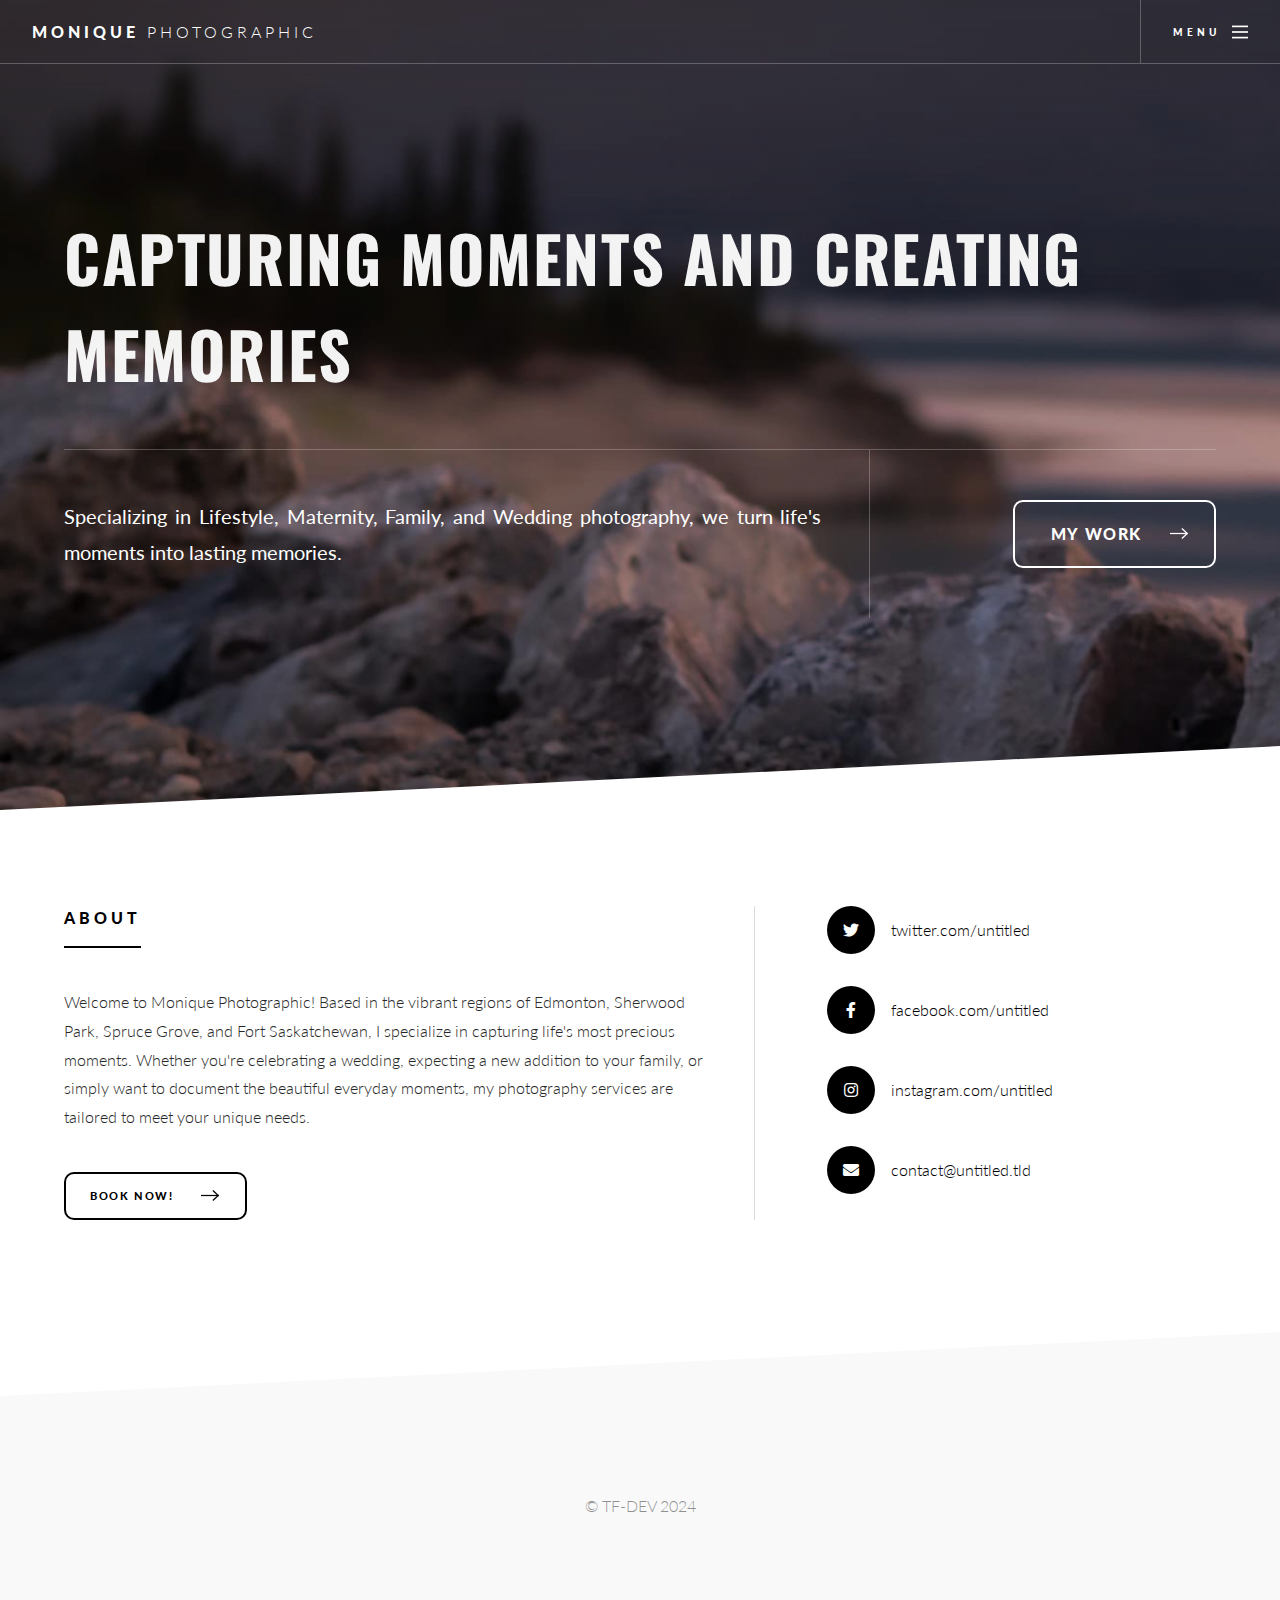
<file: index.html>
<html>
	<head>
		<title>Monique Photographic</title>
		<meta charset="utf-8" />
		<meta name="viewport" content="width=device-width, initial-scale=1, user-scalable=no" />
		<link rel="stylesheet" href="assets/css/main.css" />
	</head>
	<body class="is-preload">

		<!-- Page wrapper -->
			<div id="page-wrapper">

				<!-- Header -->
					<header id="header" class="alt">
						<span class="logo"><a href="index.html">Monique <span>Photographic</span></a></span>
						<a href="#menu"><span>Menu</span></a>
					</header>

				<!-- Nav -->
					<nav id="menu">
						<div class="inner">
							<h2>Menu</h2>
							<ul class="links">
								<li><a href="index.html">Home</a></li>
								<li><a href="portfolio.html">My Work</a></li>
								<li><a href="https://tf-dev.setmore.com/mhooft">Book!</a></li>
							</ul>
							<a class="close"><span>Close</span></a>
						</div>
					</nav>

				<!-- Banner -->
					<section id="banner">
						<div class="inner">
							<h1>Capturing moments and creating memories</h1>
							<div class="content">
								<p>Specializing in Lifestyle, Maternity, Family, and Wedding photography, we turn life's moments into lasting memories.</p>
								<ul class="actions special">
									<li><a href="portfolio.html" class="button large next">My Work</a></li>
								</ul>
							</div>
						</div>
					</section>

				<!-- Footer -->
					<section id="footer" class="wrapper">
						<div class="inner">
							<div class="split">
								<div class="content">
									<header>
										<h2>About</h2>
									</header>
									<p>Welcome to Monique Photographic! Based in the vibrant regions of Edmonton, Sherwood Park, Spruce Grove, 
										and Fort Saskatchewan, I specialize in capturing life's most precious moments. Whether you're celebrating 
										a wedding, expecting a new addition to your family, or simply want to document the beautiful everyday 
										moments, my photography services are tailored to meet your unique needs.
									</p>
									<ul class="actions">
										<li><a href="https://tf-dev.setmore.com/mhooft" class="button next">Book Now!</a></li>
									</ul>
								</div>
								<ul class="contact-icons">
									<li><a href="#" class="icon brands alt fa-twitter"><span class="label">twitter.com/untitled</span></a></li>
									<li><a href="#" class="icon brands alt fa-facebook-f"><span class="label">facebook.com/untitled</span></a></li>
									<li><a href="#" class="icon brands alt fa-instagram"><span class="label">instagram.com/untitled</span></a></li>
									<li><a href="#" class="icon solid alt fa-envelope"><span class="label">contact@untitled.tld</span></a></li>
								</ul>
							</div>
						</div>
					</section>

				<!-- Copyright -->
					<section class="wrapper style2 copyright">
						<div class="inner">
							&copy; TF-DEV 2024
						</div>
					</section>

			</div>

		<!-- Scripts -->
			<script src="assets/js/jquery.min.js"></script>
			<script src="assets/js/jquery.scrollex.min.js"></script>
			<script src="assets/js/jquery.scrolly.min.js"></script>
			<script src="assets/js/browser.min.js"></script>
			<script src="assets/js/breakpoints.min.js"></script>
			<script src="assets/js/util.js"></script>
			<script src="assets/js/main.js"></script>

	</body>
</html>
</file>
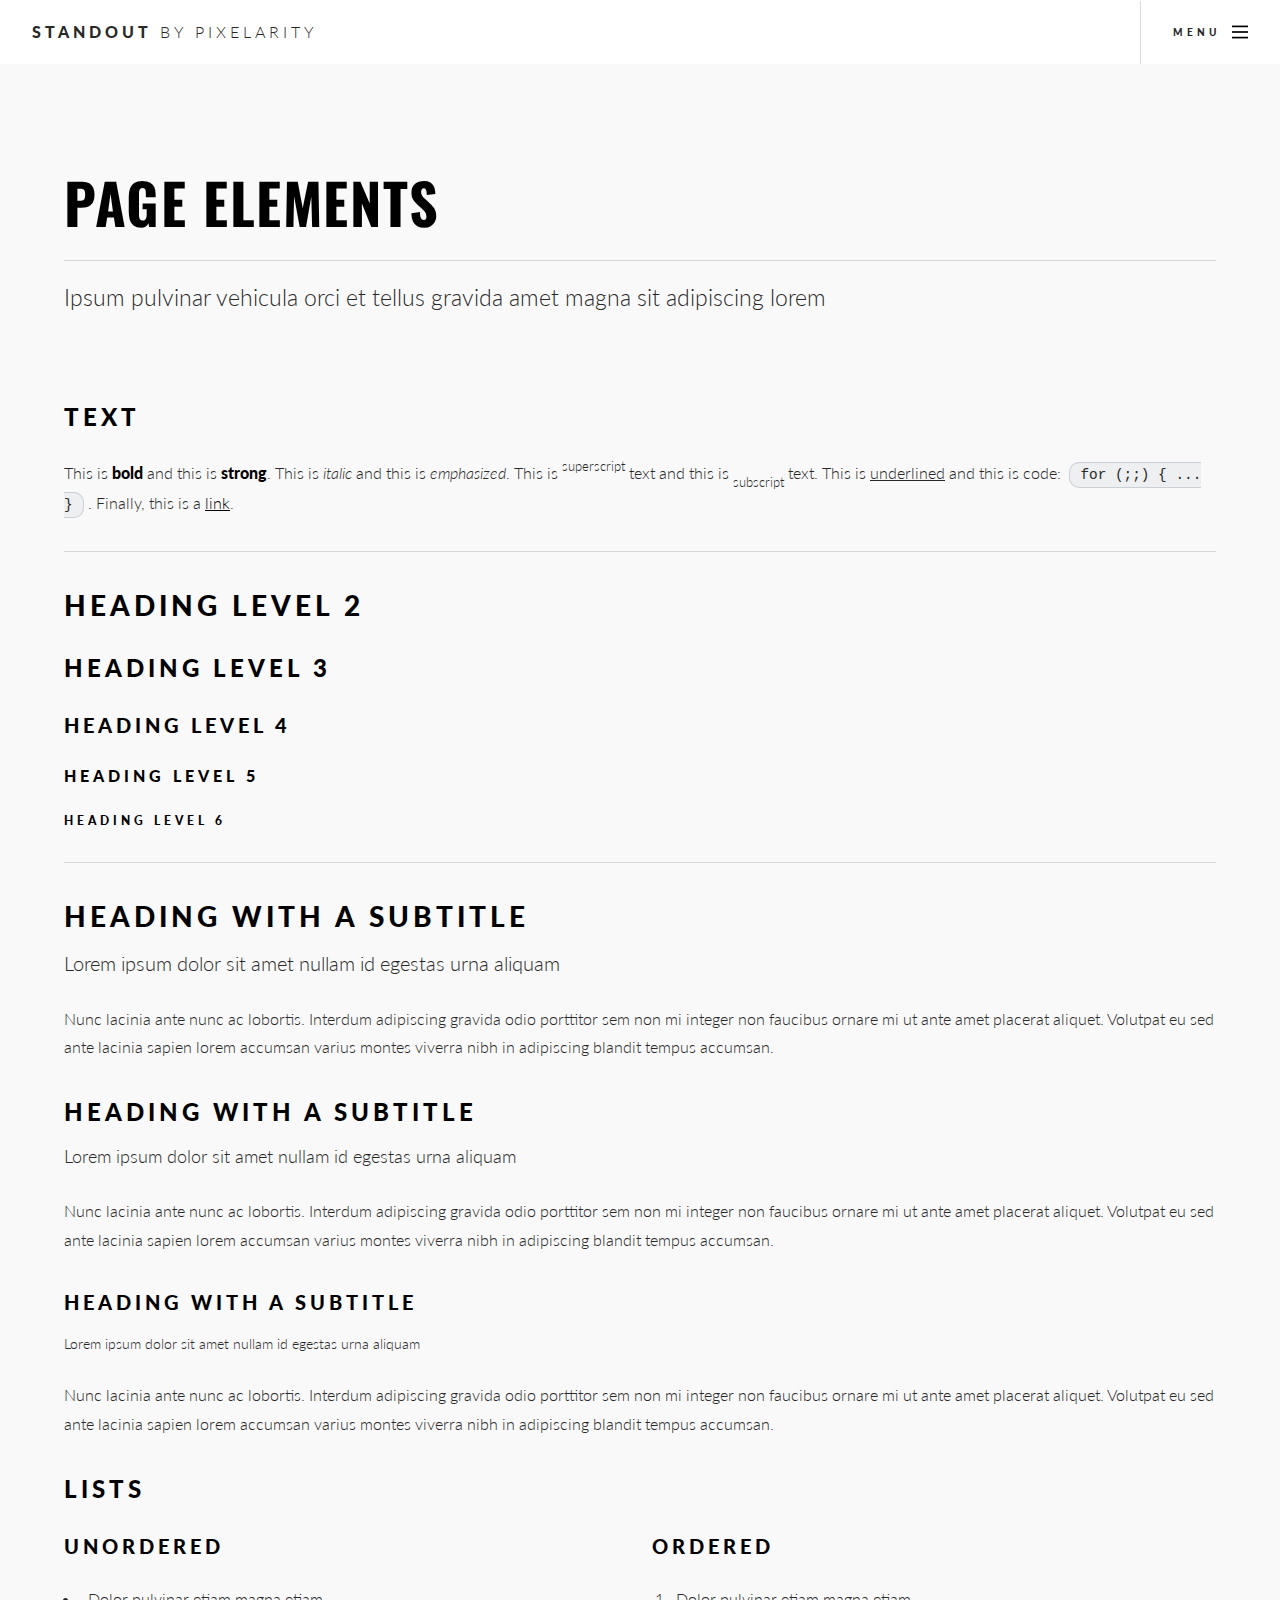
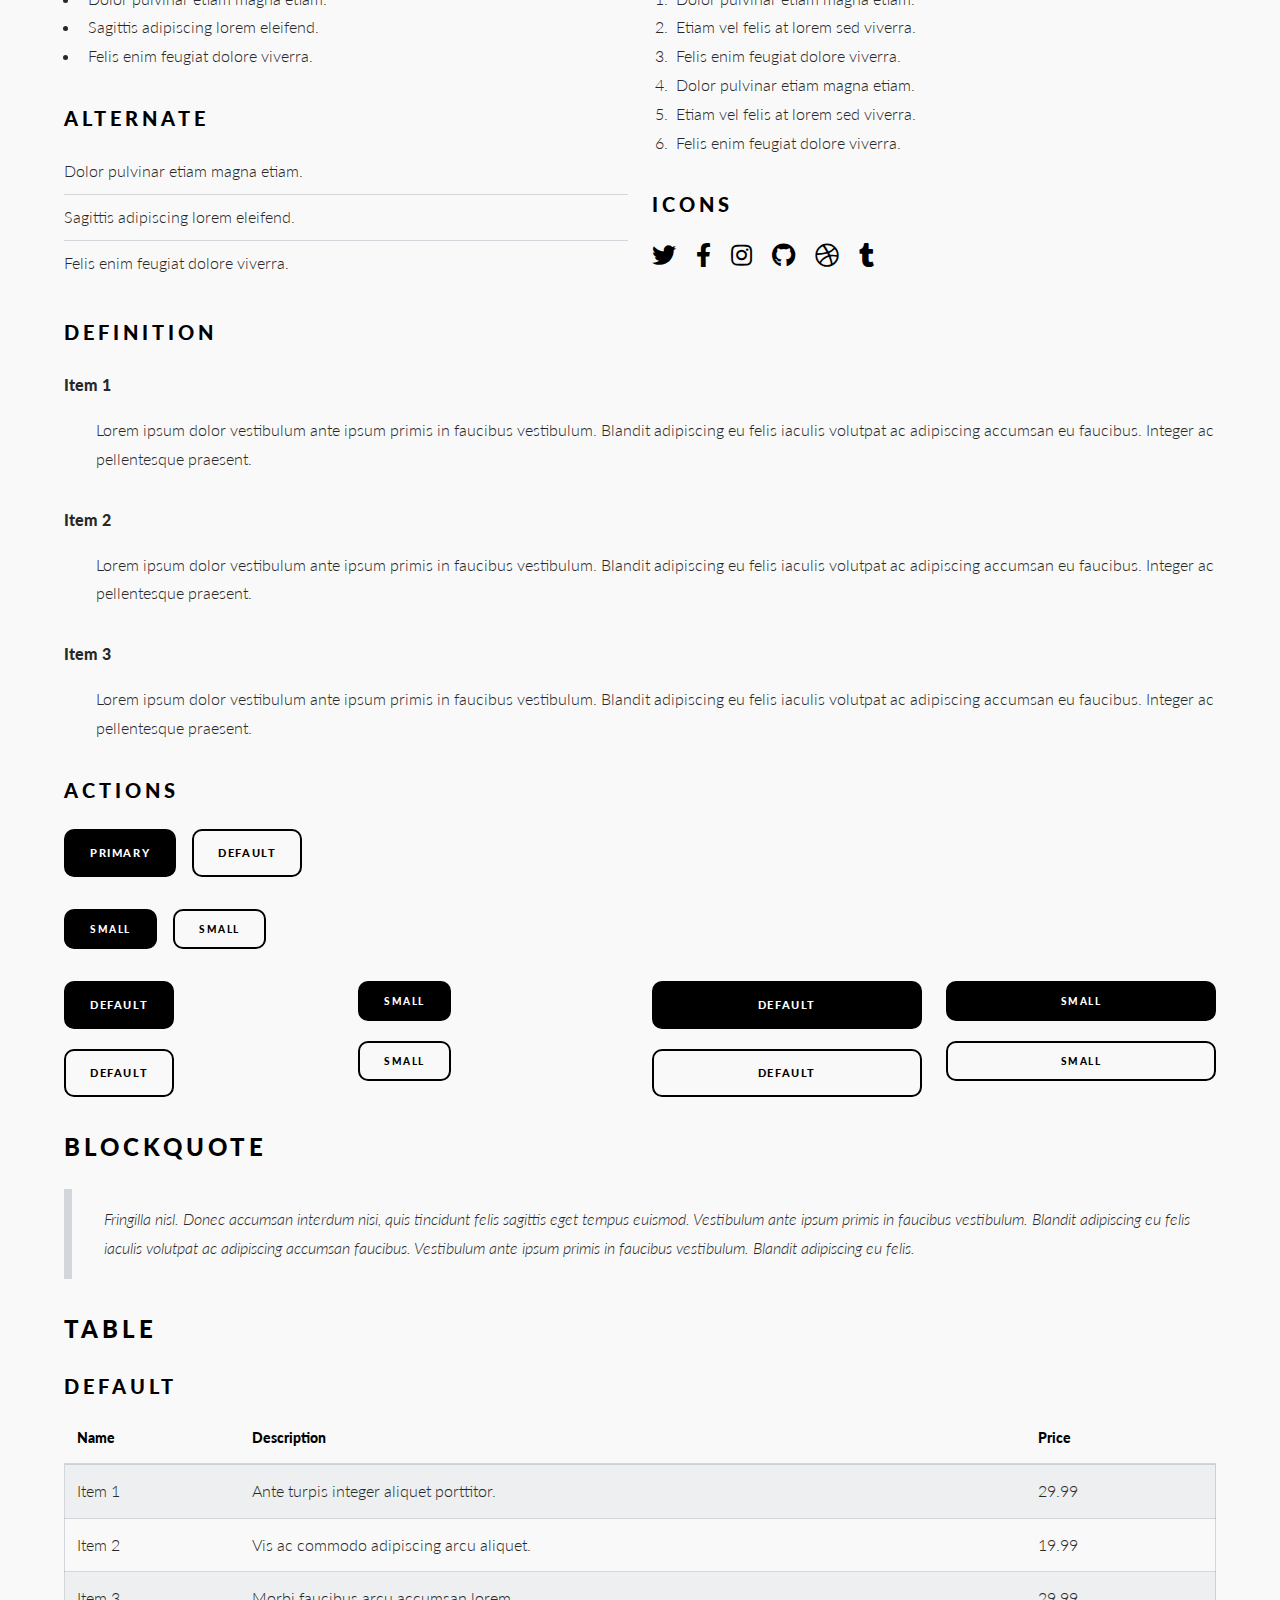
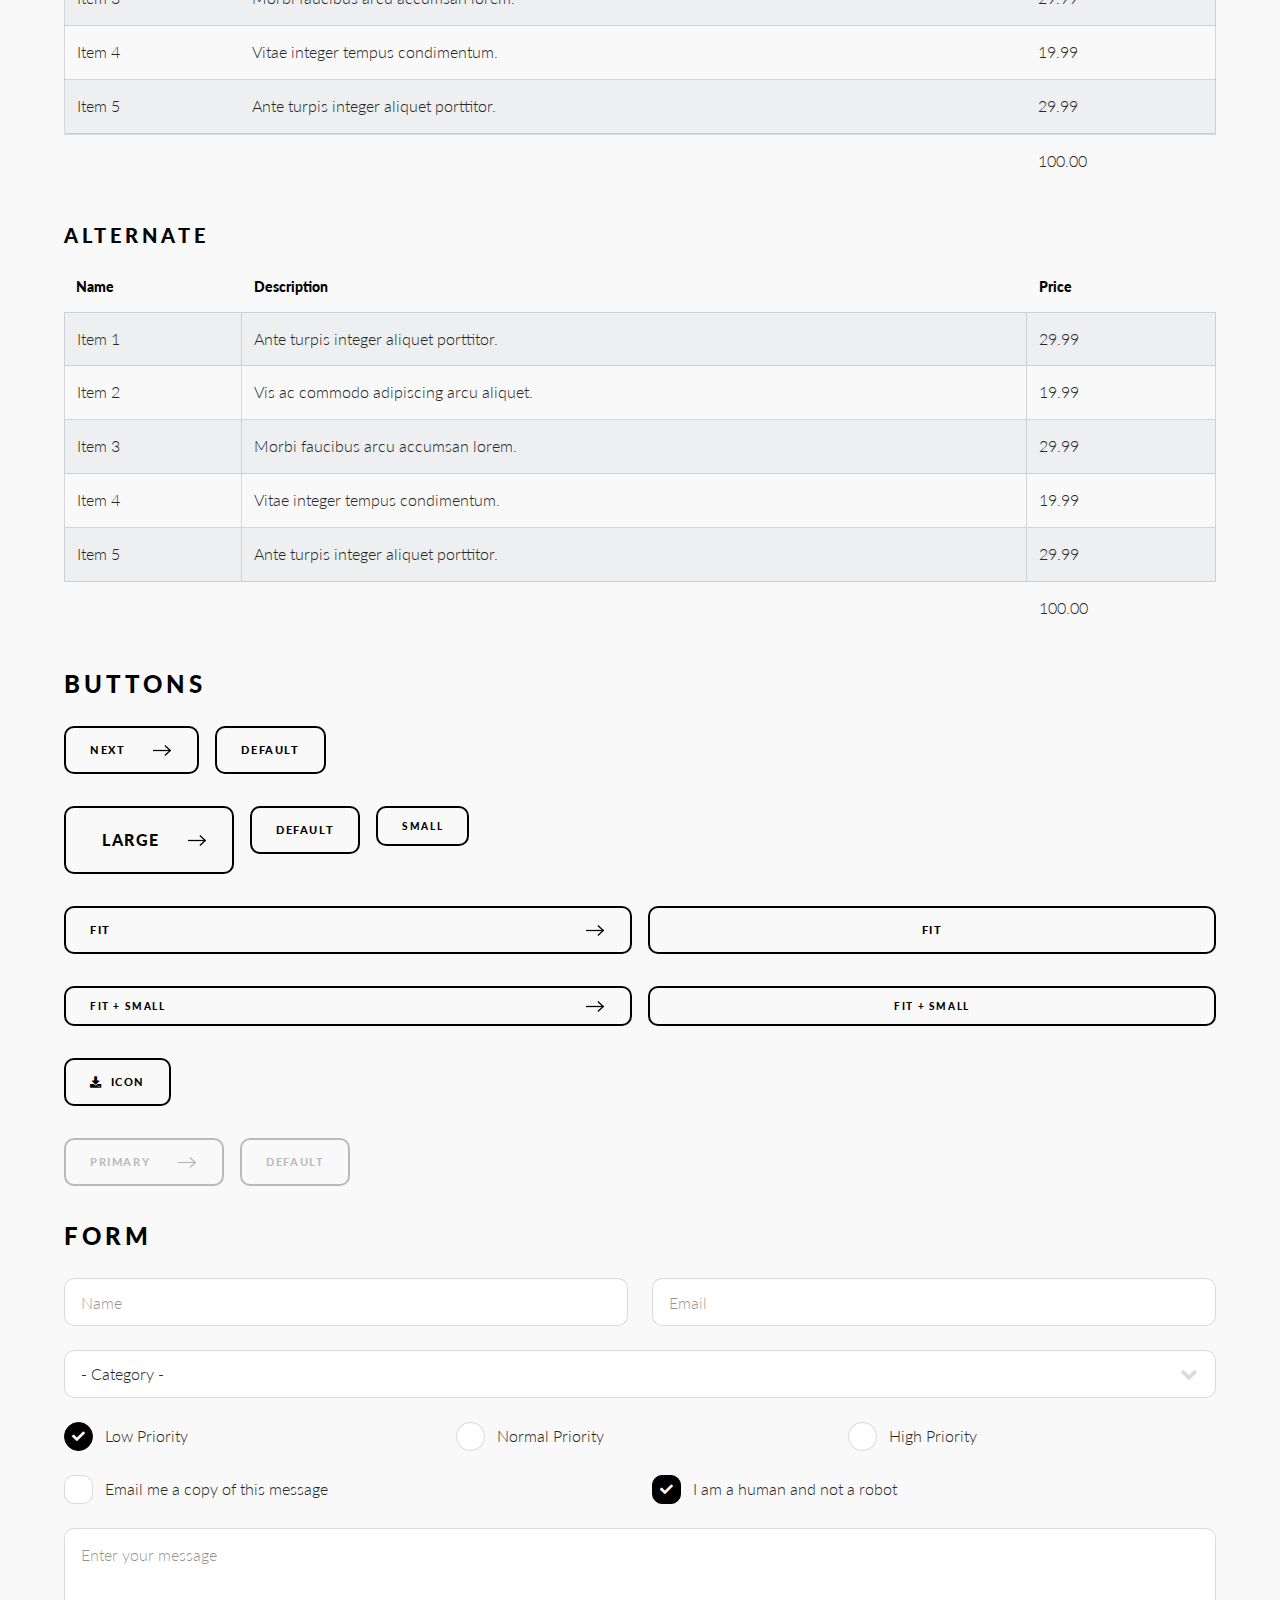
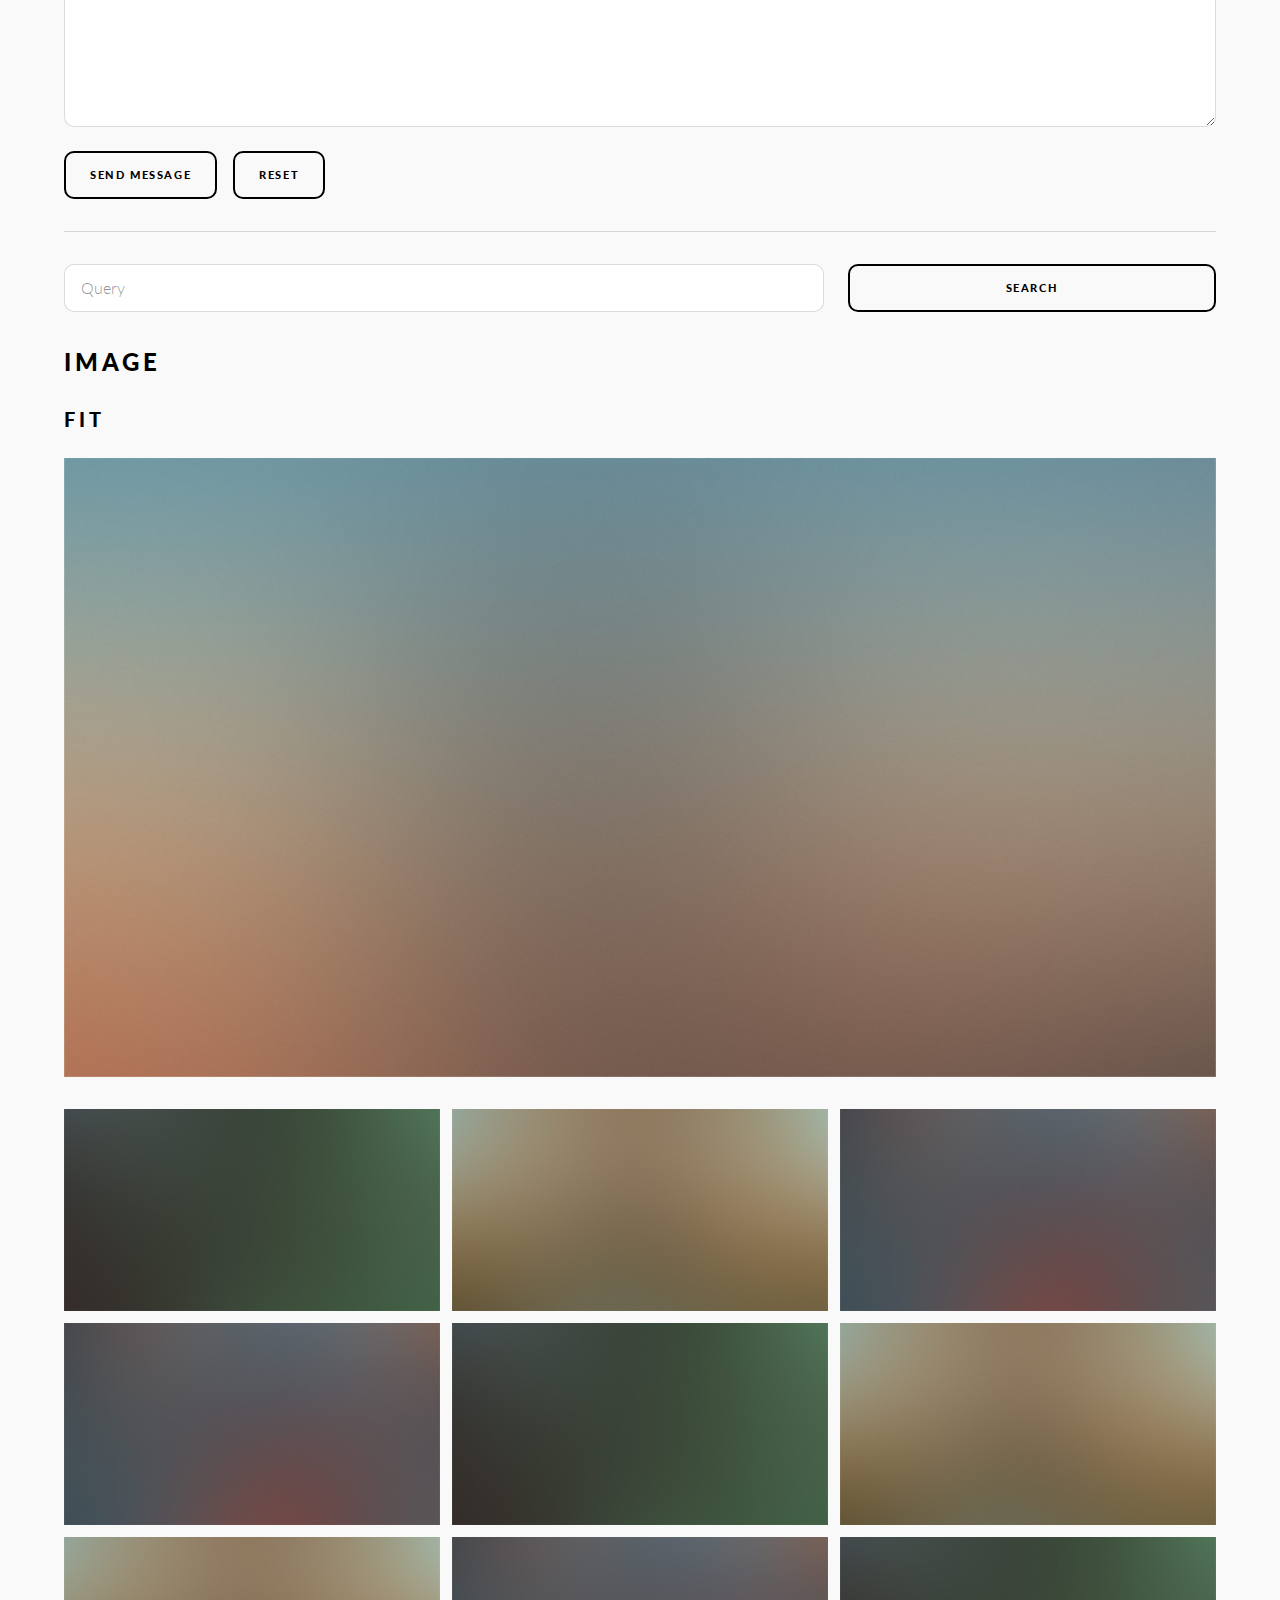
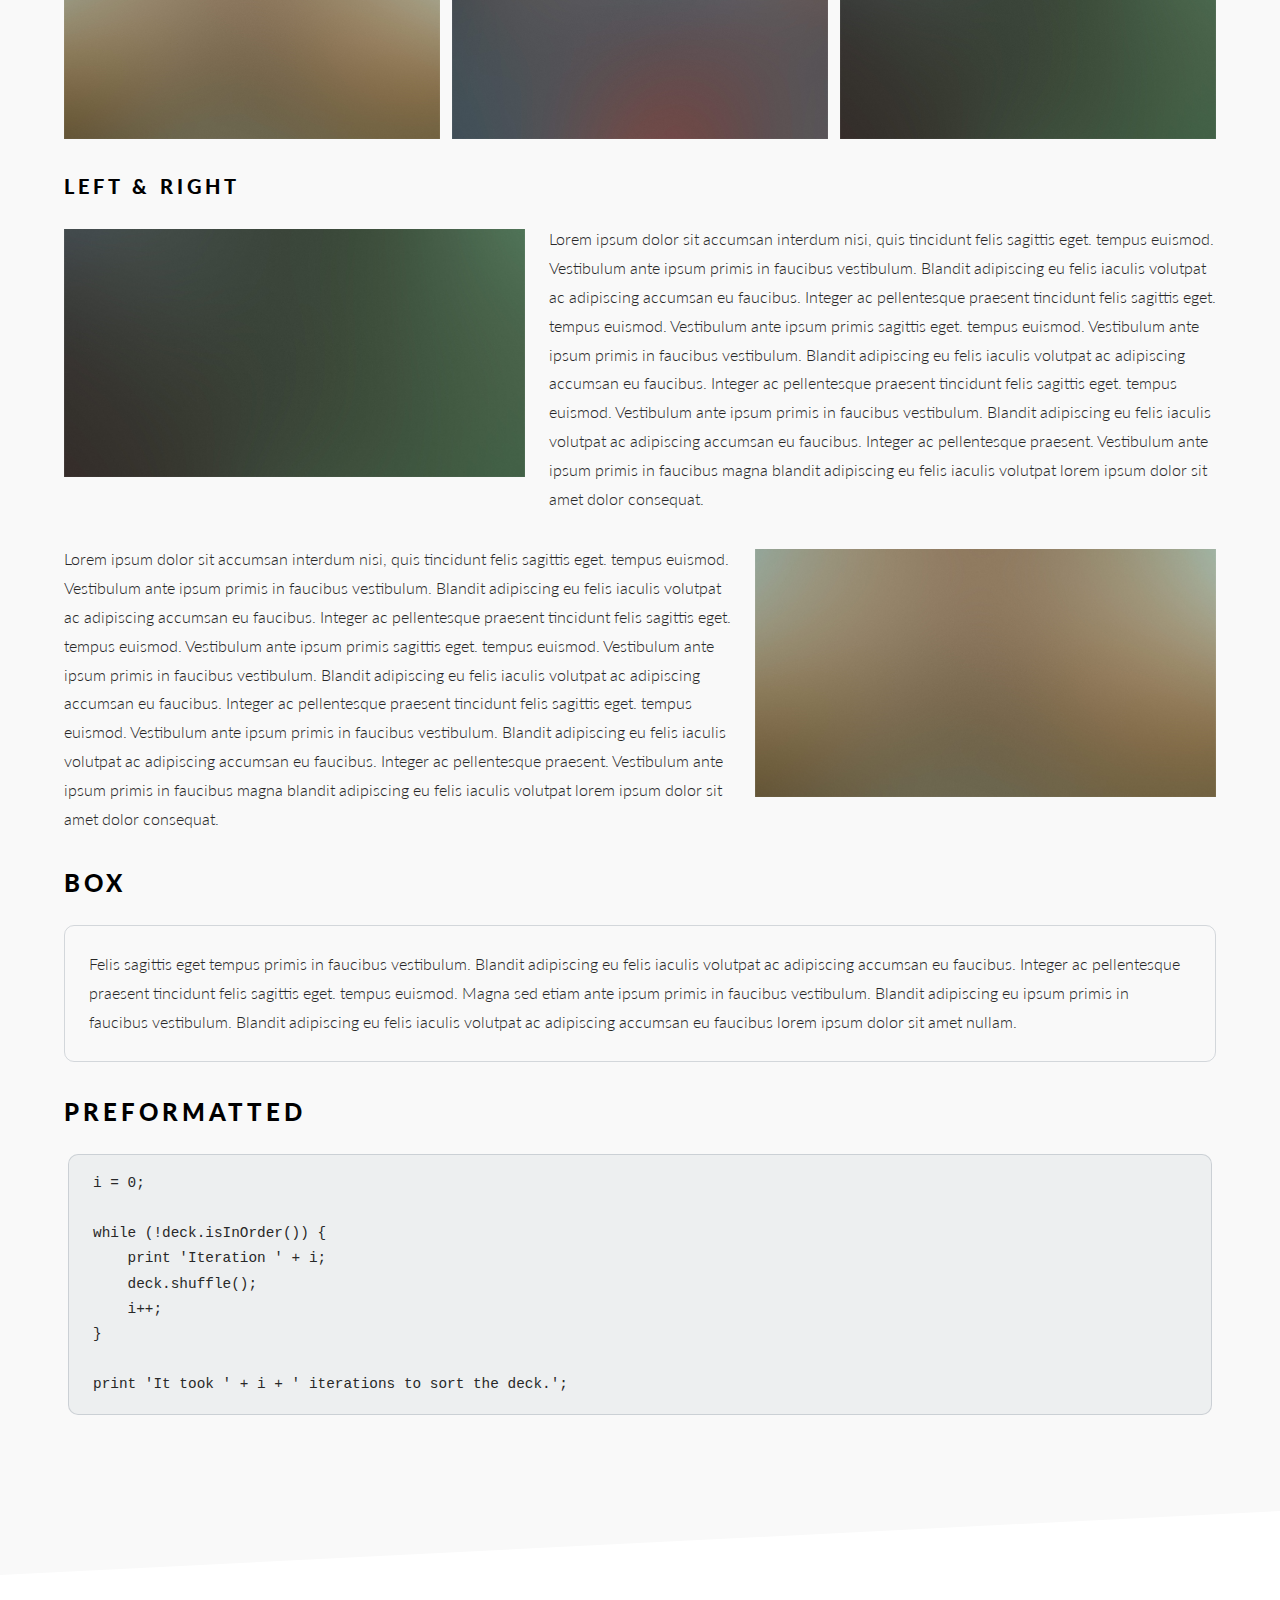
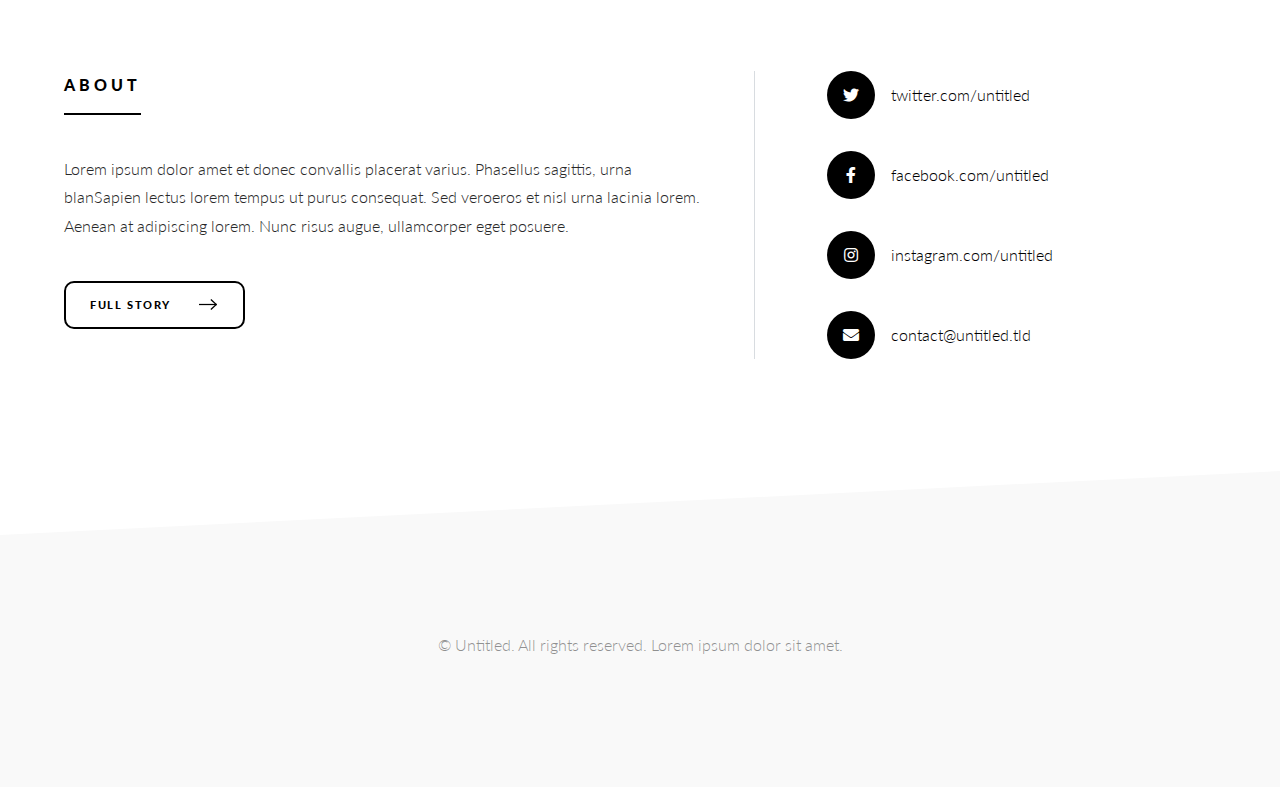
<file: elements.html>
<!DOCTYPE HTML>
<!--
	Standout by Pixelarity
	pixelarity.com | hello@pixelarity.com
	License: pixelarity.com/license
-->
<html>
	<head>
		<title>Untitled</title>
		<meta charset="utf-8" />
		<meta name="viewport" content="width=device-width, initial-scale=1, user-scalable=no" />
		<link rel="stylesheet" href="assets/css/main.css" />
	</head>
	<body class="is-preload">

		<!-- Page wrapper -->
			<div id="page-wrapper">

				<!-- Header -->
					<header id="header">
						<span class="logo"><a href="index.html">Standout <span>by Pixelarity</span></a></span>
						<a href="#menu"><span>Menu</span></a>
					</header>

				<!-- Nav -->
					<nav id="menu">
						<div class="inner">
							<h2>Menu</h2>
							<ul class="links">
								<li><a href="index.html">Home</a></li>
								<li><a href="portfolio.html">Portfolio</a></li>
								<li><a href="generic.html">Generic</a></li>
								<li><a href="elements.html">Elements</a></li>
							</ul>
							<a class="close"><span>Close</span></a>
						</div>
					</nav>

				<!-- Main -->
					<section id="main" class="wrapper style2">
						<div class="inner">

							<!-- Content -->
								<header class="major special">
									<h1>Page Elements</h1>
									<p>Ipsum pulvinar vehicula orci et tellus gravida amet magna sit adipiscing lorem</p>
								</header>

							<!-- Elements -->
								<div class="row gtr-200">
									<div class="col-12">

										<!-- Text stuff -->
											<h3>Text</h3>
											<p>This is <b>bold</b> and this is <strong>strong</strong>. This is <i>italic</i> and this is <em>emphasized</em>.
											This is <sup>superscript</sup> text and this is <sub>subscript</sub> text.
											This is <u>underlined</u> and this is code: <code>for (;;) { ... }</code>.
											Finally, this is a <a href="#">link</a>.</p>
											<hr />
											<h2>Heading Level 2</h2>
											<h3>Heading Level 3</h3>
											<h4>Heading Level 4</h4>
											<h5>Heading Level 5</h5>
											<h6>Heading Level 6</h6>
											<hr />
											<header>
												<h2>Heading with a Subtitle</h2>
												<p>Lorem ipsum dolor sit amet nullam id egestas urna aliquam</p>
											</header>
											<p>Nunc lacinia ante nunc ac lobortis. Interdum adipiscing gravida odio porttitor sem non mi integer non faucibus ornare mi ut ante amet placerat aliquet. Volutpat eu sed ante lacinia sapien lorem accumsan varius montes viverra nibh in adipiscing blandit tempus accumsan.</p>
											<header>
												<h3>Heading with a Subtitle</h3>
												<p>Lorem ipsum dolor sit amet nullam id egestas urna aliquam</p>
											</header>
											<p>Nunc lacinia ante nunc ac lobortis. Interdum adipiscing gravida odio porttitor sem non mi integer non faucibus ornare mi ut ante amet placerat aliquet. Volutpat eu sed ante lacinia sapien lorem accumsan varius montes viverra nibh in adipiscing blandit tempus accumsan.</p>
											<header>
												<h4>Heading with a Subtitle</h4>
												<p>Lorem ipsum dolor sit amet nullam id egestas urna aliquam</p>
											</header>
											<p>Nunc lacinia ante nunc ac lobortis. Interdum adipiscing gravida odio porttitor sem non mi integer non faucibus ornare mi ut ante amet placerat aliquet. Volutpat eu sed ante lacinia sapien lorem accumsan varius montes viverra nibh in adipiscing blandit tempus accumsan.</p>

										<!-- Lists -->
											<h3>Lists</h3>
											<div class="row">
												<div class="col-6 col-12-small">

													<h4>Unordered</h4>
													<ul>
														<li>Dolor pulvinar etiam magna etiam.</li>
														<li>Sagittis adipiscing lorem eleifend.</li>
														<li>Felis enim feugiat dolore viverra.</li>
													</ul>

													<h4>Alternate</h4>
													<ul class="alt">
														<li>Dolor pulvinar etiam magna etiam.</li>
														<li>Sagittis adipiscing lorem eleifend.</li>
														<li>Felis enim feugiat dolore viverra.</li>
													</ul>
												</div>
												<div class="col-6 col-12-small">
													<h4>Ordered</h4>
													<ol>
														<li>Dolor pulvinar etiam magna etiam.</li>
														<li>Etiam vel felis at lorem sed viverra.</li>
														<li>Felis enim feugiat dolore viverra.</li>
														<li>Dolor pulvinar etiam magna etiam.</li>
														<li>Etiam vel felis at lorem sed viverra.</li>
														<li>Felis enim feugiat dolore viverra.</li>
													</ol>
													<h4>Icons</h4>
													<ul class="icons">
														<li><a href="#" class="icon brands fa-twitter"><span class="label">Twitter</span></a></li>
														<li><a href="#" class="icon brands fa-facebook-f"><span class="label">Facebook</span></a></li>
														<li><a href="#" class="icon brands fa-instagram"><span class="label">Instagram</span></a></li>
														<li><a href="#" class="icon brands fa-github"><span class="label">Github</span></a></li>
														<li><a href="#" class="icon brands fa-dribbble"><span class="label">Dribbble</span></a></li>
														<li><a href="#" class="icon brands fa-tumblr"><span class="label">Tumblr</span></a></li>
													</ul>
												</div>
											</div>
											<h4>Definition</h4>
											<dl>
												<dt>Item 1</dt>
												<dd>
													<p>Lorem ipsum dolor vestibulum ante ipsum primis in faucibus vestibulum. Blandit adipiscing eu felis iaculis volutpat ac adipiscing accumsan eu faucibus. Integer ac pellentesque praesent.</p>
												</dd>
												<dt>Item 2</dt>
												<dd>
													<p>Lorem ipsum dolor vestibulum ante ipsum primis in faucibus vestibulum. Blandit adipiscing eu felis iaculis volutpat ac adipiscing accumsan eu faucibus. Integer ac pellentesque praesent.</p>
												</dd>
												<dt>Item 3</dt>
												<dd>
													<p>Lorem ipsum dolor vestibulum ante ipsum primis in faucibus vestibulum. Blandit adipiscing eu felis iaculis volutpat ac adipiscing accumsan eu faucibus. Integer ac pellentesque praesent.</p>
												</dd>
											</dl>
											<h4>Actions</h4>
											<ul class="actions">
												<li><a href="#" class="button primary">Primary</a></li>
												<li><a href="#" class="button">Default</a></li>
											</ul>
											<ul class="actions small">
												<li><a href="#" class="button primary small">Small</a></li>
												<li><a href="#" class="button small">Small</a></li>
											</ul>
											<div class="row">
												<div class="col-3 col-12-small">
													<ul class="actions stacked">
														<li><a href="#" class="button primary">Default</a></li>
														<li><a href="#" class="button">Default</a></li>
													</ul>
												</div>
												<div class="col-3 col-12-small">
													<ul class="actions stacked">
														<li><a href="#" class="button primary small">Small</a></li>
														<li><a href="#" class="button small">Small</a></li>
													</ul>
												</div>
												<div class="col-3 col-12-small">
													<ul class="actions stacked">
														<li><a href="#" class="button primary fit">Default</a></li>
														<li><a href="#" class="button fit">Default</a></li>
													</ul>
												</div>
												<div class="col-3 col-12-small">
													<ul class="actions stacked">
														<li><a href="#" class="button primary small fit">Small</a></li>
														<li><a href="#" class="button small fit">Small</a></li>
													</ul>
												</div>
											</div>

										<!-- Blockquote -->
											<h3>Blockquote</h3>
											<blockquote>Fringilla nisl. Donec accumsan interdum nisi, quis tincidunt felis sagittis eget tempus euismod. Vestibulum ante ipsum primis in faucibus vestibulum. Blandit adipiscing eu felis iaculis volutpat ac adipiscing accumsan faucibus. Vestibulum ante ipsum primis in faucibus vestibulum. Blandit adipiscing eu felis.</blockquote>

										<!-- Table -->
											<h3>Table</h3>

											<h4>Default</h4>
											<div class="table-wrapper">
												<table>
													<thead>
														<tr>
															<th>Name</th>
															<th>Description</th>
															<th>Price</th>
														</tr>
													</thead>
													<tbody>
														<tr>
															<td>Item 1</td>
															<td>Ante turpis integer aliquet porttitor.</td>
															<td>29.99</td>
														</tr>
														<tr>
															<td>Item 2</td>
															<td>Vis ac commodo adipiscing arcu aliquet.</td>
															<td>19.99</td>
														</tr>
														<tr>
															<td>Item 3</td>
															<td> Morbi faucibus arcu accumsan lorem.</td>
															<td>29.99</td>
														</tr>
														<tr>
															<td>Item 4</td>
															<td>Vitae integer tempus condimentum.</td>
															<td>19.99</td>
														</tr>
														<tr>
															<td>Item 5</td>
															<td>Ante turpis integer aliquet porttitor.</td>
															<td>29.99</td>
														</tr>
													</tbody>
													<tfoot>
														<tr>
															<td colspan="2"></td>
															<td>100.00</td>
														</tr>
													</tfoot>
												</table>
											</div>

											<h4>Alternate</h4>
											<div class="table-wrapper">
												<table class="alt">
													<thead>
														<tr>
															<th>Name</th>
															<th>Description</th>
															<th>Price</th>
														</tr>
													</thead>
													<tbody>
														<tr>
															<td>Item 1</td>
															<td>Ante turpis integer aliquet porttitor.</td>
															<td>29.99</td>
														</tr>
														<tr>
															<td>Item 2</td>
															<td>Vis ac commodo adipiscing arcu aliquet.</td>
															<td>19.99</td>
														</tr>
														<tr>
															<td>Item 3</td>
															<td> Morbi faucibus arcu accumsan lorem.</td>
															<td>29.99</td>
														</tr>
														<tr>
															<td>Item 4</td>
															<td>Vitae integer tempus condimentum.</td>
															<td>19.99</td>
														</tr>
														<tr>
															<td>Item 5</td>
															<td>Ante turpis integer aliquet porttitor.</td>
															<td>29.99</td>
														</tr>
													</tbody>
													<tfoot>
														<tr>
															<td colspan="2"></td>
															<td>100.00</td>
														</tr>
													</tfoot>
												</table>
											</div>

										<!-- Buttons -->
											<h3>Buttons</h3>
											<ul class="actions">
												<li><a href="#" class="button next">Next</a></li>
												<li><a href="#" class="button">Default</a></li>
											</ul>
											<ul class="actions">
												<li><a href="#" class="button next large">Large</a></li>
												<li><a href="#" class="button">Default</a></li>
												<li><a href="#" class="button small">Small</a></li>
											</ul>
											<ul class="actions fit">
												<li><a href="#" class="button next fit">Fit</a></li>
												<li><a href="#" class="button fit">Fit</a></li>
											</ul>
											<ul class="actions fit small">
												<li><a href="#" class="button next fit small">Fit + Small</a></li>
												<li><a href="#" class="button fit small">Fit + Small</a></li>
											</ul>
											<ul class="actions">
												<li><a href="#" class="button icon solid fa-download">Icon</a></li>
											</ul>
											<ul class="actions">
												<li><span class="button next disabled">Primary</span></li>
												<li><span class="button disabled">Default</span></li>
											</ul>

										<!-- Form -->
											<h3>Form</h3>

											<form method="post" action="#">
												<div class="row gtr-uniform">
													<div class="col-6 col-12-xsmall">
														<input type="text" name="demo-name" id="demo-name" value="" placeholder="Name" />
													</div>
													<div class="col-6 col-12-xsmall">
														<input type="email" name="demo-email" id="demo-email" value="" placeholder="Email" />
													</div>
													<!-- Break -->
													<div class="col-12">
														<select name="demo-category" id="demo-category">
															<option value="">- Category -</option>
															<option value="1">Manufacturing</option>
															<option value="1">Shipping</option>
															<option value="1">Administration</option>
															<option value="1">Human Resources</option>
														</select>
													</div>
													<!-- Break -->
													<div class="col-4 col-12-small">
														<input type="radio" id="demo-priority-low" name="demo-priority" checked>
														<label for="demo-priority-low">Low Priority</label>
													</div>
													<div class="col-4 col-12-small">
														<input type="radio" id="demo-priority-normal" name="demo-priority">
														<label for="demo-priority-normal">Normal Priority</label>
													</div>
													<div class="col-4 col-12-small">
														<input type="radio" id="demo-priority-high" name="demo-priority">
														<label for="demo-priority-high">High Priority</label>
													</div>
													<!-- Break -->
													<div class="col-6 col-12-small">
														<input type="checkbox" id="demo-copy" name="demo-copy">
														<label for="demo-copy">Email me a copy of this message</label>
													</div>
													<div class="col-6 col-12-small">
														<input type="checkbox" id="demo-human" name="demo-human" checked>
														<label for="demo-human">I am a human and not a robot</label>
													</div>
													<!-- Break -->
													<div class="col-12">
														<textarea name="demo-message" id="demo-message" placeholder="Enter your message" rows="6"></textarea>
													</div>
													<!-- Break -->
													<div class="col-12">
														<ul class="actions">
															<li><input type="submit" value="Send Message" /></li>
															<li><input type="reset" value="Reset" /></li>
														</ul>
													</div>
												</div>
											</form>

											<hr />

											<form method="post" action="#">
												<div class="row gtr-uniform">
													<div class="col-8 col-12-small">
														<input type="text" name="query" id="query" value="" placeholder="Query" />
													</div>
													<div class="col-4 col-12-small">
														<input type="submit" value="Search" class="fit" />
													</div>
												</div>
											</form>

										<!-- Image -->
											<h3>Image</h3>

											<h4>Fit</h4>
											<span class="image fit"><img src="images/slides/slide01.jpg" alt="" /></span>
											<div class="box alt">
												<div class="row gtr-50 gtr-uniform">
													<div class="col-4"><span class="image fit"><img src="images/slides/slide02.jpg" alt="" /></span></div>
													<div class="col-4"><span class="image fit"><img src="images/slides/slide03.jpg" alt="" /></span></div>
													<div class="col-4"><span class="image fit"><img src="images/slides/slide04.jpg" alt="" /></span></div>
													<!-- Break -->
													<div class="col-4"><span class="image fit"><img src="images/slides/slide04.jpg" alt="" /></span></div>
													<div class="col-4"><span class="image fit"><img src="images/slides/slide02.jpg" alt="" /></span></div>
													<div class="col-4"><span class="image fit"><img src="images/slides/slide03.jpg" alt="" /></span></div>
													<!-- Break -->
													<div class="col-4"><span class="image fit"><img src="images/slides/slide03.jpg" alt="" /></span></div>
													<div class="col-4"><span class="image fit"><img src="images/slides/slide04.jpg" alt="" /></span></div>
													<div class="col-4"><span class="image fit"><img src="images/slides/slide02.jpg" alt="" /></span></div>
												</div>
											</div>

											<h4>Left &amp; Right</h4>
											<p><span class="image left"><img src="images/slides/slide02.jpg" alt="" /></span>Lorem ipsum dolor sit accumsan interdum nisi, quis tincidunt felis sagittis eget. tempus euismod. Vestibulum ante ipsum primis in faucibus vestibulum. Blandit adipiscing eu felis iaculis volutpat ac adipiscing accumsan eu faucibus. Integer ac pellentesque praesent tincidunt felis sagittis eget. tempus euismod. Vestibulum ante ipsum primis sagittis eget. tempus euismod. Vestibulum ante ipsum primis in faucibus vestibulum. Blandit adipiscing eu felis iaculis volutpat ac adipiscing accumsan eu faucibus. Integer ac pellentesque praesent tincidunt felis sagittis eget. tempus euismod. Vestibulum ante ipsum primis in faucibus vestibulum. Blandit adipiscing eu felis iaculis volutpat ac adipiscing accumsan eu faucibus. Integer ac pellentesque praesent. Vestibulum ante ipsum primis in faucibus magna blandit adipiscing eu felis iaculis volutpat lorem ipsum dolor sit amet dolor consequat.</p>
											<p><span class="image right"><img src="images/slides/slide03.jpg" alt="" /></span>Lorem ipsum dolor sit accumsan interdum nisi, quis tincidunt felis sagittis eget. tempus euismod. Vestibulum ante ipsum primis in faucibus vestibulum. Blandit adipiscing eu felis iaculis volutpat ac adipiscing accumsan eu faucibus. Integer ac pellentesque praesent tincidunt felis sagittis eget. tempus euismod. Vestibulum ante ipsum primis sagittis eget. tempus euismod. Vestibulum ante ipsum primis in faucibus vestibulum. Blandit adipiscing eu felis iaculis volutpat ac adipiscing accumsan eu faucibus. Integer ac pellentesque praesent tincidunt felis sagittis eget. tempus euismod. Vestibulum ante ipsum primis in faucibus vestibulum. Blandit adipiscing eu felis iaculis volutpat ac adipiscing accumsan eu faucibus. Integer ac pellentesque praesent. Vestibulum ante ipsum primis in faucibus magna blandit adipiscing eu felis iaculis volutpat lorem ipsum dolor sit amet dolor consequat.</p>

										<!-- Box -->
											<h3>Box</h3>
											<div class="box">
												<p>Felis sagittis eget tempus primis in faucibus vestibulum. Blandit adipiscing eu felis iaculis volutpat ac adipiscing accumsan eu faucibus. Integer ac pellentesque praesent tincidunt felis sagittis eget. tempus euismod. Magna sed etiam ante ipsum primis in faucibus vestibulum. Blandit adipiscing eu ipsum primis in faucibus vestibulum. Blandit adipiscing eu felis iaculis volutpat ac adipiscing accumsan eu faucibus lorem ipsum dolor sit amet nullam.</p>
											</div>

										<!-- Preformatted Code -->
											<h3>Preformatted</h3>
											<pre><code>i = 0;

while (!deck.isInOrder()) {
    print 'Iteration ' + i;
    deck.shuffle();
    i++;
}

print 'It took ' + i + ' iterations to sort the deck.';
</code></pre>

									</div>
								</div>
						</div>
					</section>

				<!-- Footer -->
					<section id="footer" class="wrapper">
						<div class="inner">
							<div class="split">
								<div class="content">
									<header>
										<h2>About</h2>
									</header>
									<p>Lorem ipsum dolor amet et donec convallis placerat varius. Phasellus sagittis, urna blanSapien lectus lorem tempus ut purus consequat. Sed veroeros et nisl urna lacinia lorem. Aenean at adipiscing lorem. Nunc risus augue, ullamcorper eget posuere.</p>
									<ul class="actions">
										<li><a href="#" class="button next">Full Story</a></li>
									</ul>
								</div>
								<ul class="contact-icons">
									<li><a href="#" class="icon brands alt fa-twitter"><span class="label">twitter.com/untitled</span></a></li>
									<li><a href="#" class="icon brands alt fa-facebook-f"><span class="label">facebook.com/untitled</span></a></li>
									<li><a href="#" class="icon brands alt fa-instagram"><span class="label">instagram.com/untitled</span></a></li>
									<li><a href="#" class="icon solid alt fa-envelope"><span class="label">contact@untitled.tld</span></a></li>
								</ul>
							</div>
						</div>
					</section>

				<!-- Copyright -->
					<section class="wrapper style2 copyright">
						<div class="inner">
							&copy; Untitled. All rights reserved. Lorem ipsum dolor sit amet.
						</div>
					</section>

			</div>

		<!-- Scripts -->
			<script src="assets/js/jquery.min.js"></script>
			<script src="assets/js/jquery.scrollex.min.js"></script>
			<script src="assets/js/jquery.scrolly.min.js"></script>
			<script src="assets/js/browser.min.js"></script>
			<script src="assets/js/breakpoints.min.js"></script>
			<script src="assets/js/util.js"></script>
			<script src="assets/js/main.js"></script>

	</body>
</html>
</file>
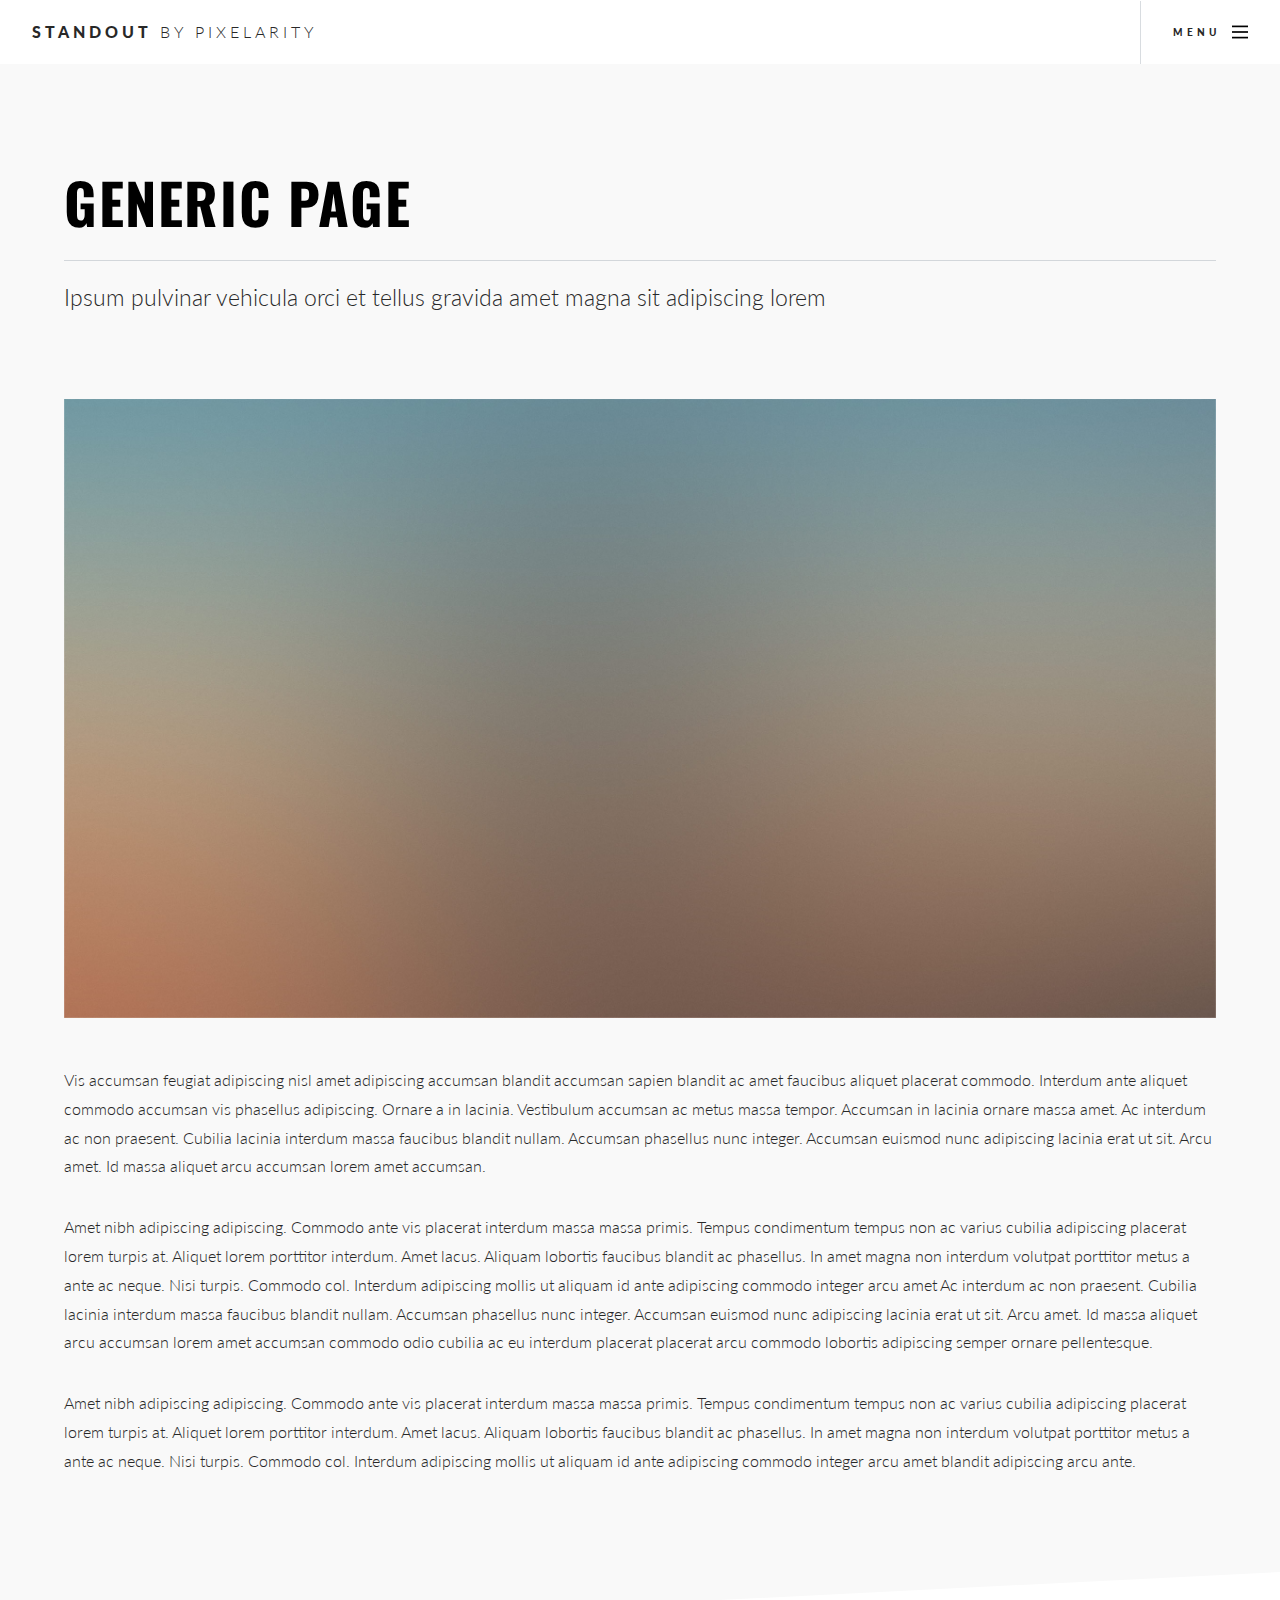
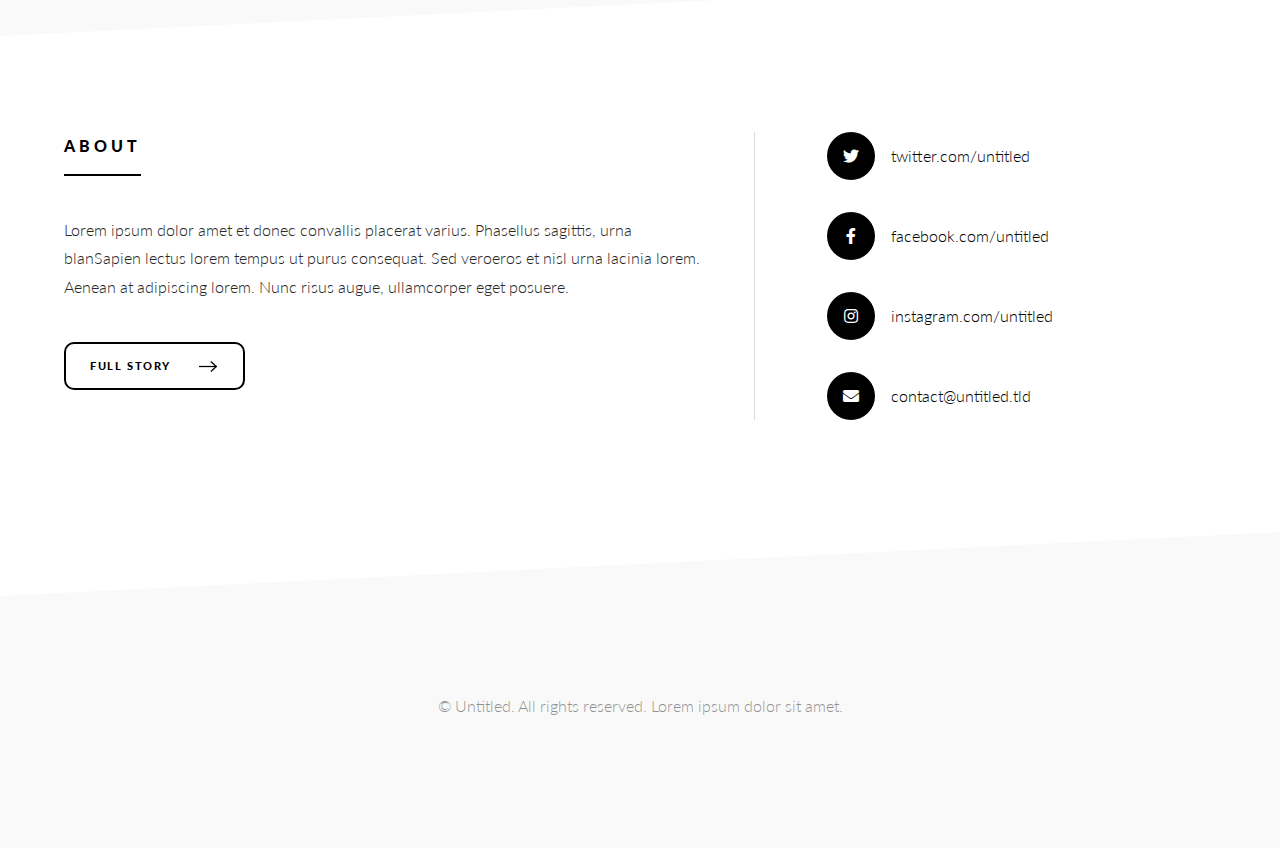
<file: generic.html>
<!DOCTYPE HTML>
<!--
	Standout by Pixelarity
	pixelarity.com | hello@pixelarity.com
	License: pixelarity.com/license
-->
<html>
	<head>
		<title>Untitled</title>
		<meta charset="utf-8" />
		<meta name="viewport" content="width=device-width, initial-scale=1, user-scalable=no" />
		<link rel="stylesheet" href="assets/css/main.css" />
	</head>
	<body class="is-preload">

		<!-- Page wrapper -->
			<div id="page-wrapper">

				<!-- Header -->
					<header id="header">
						<span class="logo"><a href="index.html">Standout <span>by Pixelarity</span></a></span>
						<a href="#menu"><span>Menu</span></a>
					</header>

				<!-- Nav -->
					<nav id="menu">
						<div class="inner">
							<h2>Menu</h2>
							<ul class="links">
								<li><a href="index.html">Home</a></li>
								<li><a href="portfolio.html">Portfolio</a></li>
								<li><a href="generic.html">Generic</a></li>
								<li><a href="elements.html">Elements</a></li>
							</ul>
							<a class="close"><span>Close</span></a>
						</div>
					</nav>

				<!-- Main -->
					<section id="main" class="wrapper style2">
						<div class="inner">
							<header class="major special">
								<h1>Generic Page</h1>
								<p>Ipsum pulvinar vehicula orci et tellus gravida amet magna sit adipiscing lorem</p>
							</header>
							<a href="#" class="image main"><img src="images/slides/slide01.jpg" alt="" /></a>
							<p>Vis accumsan feugiat adipiscing nisl amet adipiscing accumsan blandit accumsan sapien blandit ac amet faucibus aliquet placerat commodo. Interdum ante aliquet commodo accumsan vis phasellus adipiscing. Ornare a in lacinia. Vestibulum accumsan ac metus massa tempor. Accumsan in lacinia ornare massa amet. Ac interdum ac non praesent. Cubilia lacinia interdum massa faucibus blandit nullam. Accumsan phasellus nunc integer. Accumsan euismod nunc adipiscing lacinia erat ut sit. Arcu amet. Id massa aliquet arcu accumsan lorem amet accumsan.</p>
							<p>Amet nibh adipiscing adipiscing. Commodo ante vis placerat interdum massa massa primis. Tempus condimentum tempus non ac varius cubilia adipiscing placerat lorem turpis at. Aliquet lorem porttitor interdum. Amet lacus. Aliquam lobortis faucibus blandit ac phasellus. In amet magna non interdum volutpat porttitor metus a ante ac neque. Nisi turpis. Commodo col. Interdum adipiscing mollis ut aliquam id ante adipiscing commodo integer arcu amet Ac interdum ac non praesent. Cubilia lacinia interdum massa faucibus blandit nullam. Accumsan phasellus nunc integer. Accumsan euismod nunc adipiscing lacinia erat ut sit. Arcu amet. Id massa aliquet arcu accumsan lorem amet accumsan commodo odio cubilia ac eu interdum placerat placerat arcu commodo lobortis adipiscing semper ornare pellentesque.</p>
							<p>Amet nibh adipiscing adipiscing. Commodo ante vis placerat interdum massa massa primis. Tempus condimentum tempus non ac varius cubilia adipiscing placerat lorem turpis at. Aliquet lorem porttitor interdum. Amet lacus. Aliquam lobortis faucibus blandit ac phasellus. In amet magna non interdum volutpat porttitor metus a ante ac neque. Nisi turpis. Commodo col. Interdum adipiscing mollis ut aliquam id ante adipiscing commodo integer arcu amet blandit adipiscing arcu ante.</p>
						</div>
					</section>

				<!-- Footer -->
					<section id="footer" class="wrapper">
						<div class="inner">
							<div class="split">
								<div class="content">
									<header>
										<h2>About</h2>
									</header>
									<p>Lorem ipsum dolor amet et donec convallis placerat varius. Phasellus sagittis, urna blanSapien lectus lorem tempus ut purus consequat. Sed veroeros et nisl urna lacinia lorem. Aenean at adipiscing lorem. Nunc risus augue, ullamcorper eget posuere.</p>
									<ul class="actions">
										<li><a href="#" class="button next">Full Story</a></li>
									</ul>
								</div>
								<ul class="contact-icons">
									<li><a href="#" class="icon brands alt fa-twitter"><span class="label">twitter.com/untitled</span></a></li>
									<li><a href="#" class="icon brands alt fa-facebook-f"><span class="label">facebook.com/untitled</span></a></li>
									<li><a href="#" class="icon brands alt fa-instagram"><span class="label">instagram.com/untitled</span></a></li>
									<li><a href="#" class="icon solid alt fa-envelope"><span class="label">contact@untitled.tld</span></a></li>
								</ul>
							</div>
						</div>
					</section>

				<!-- Copyright -->
					<section class="wrapper style2 copyright">
						<div class="inner">
							&copy; Untitled. All rights reserved. Lorem ipsum dolor sit amet.
						</div>
					</section>

			</div>

		<!-- Scripts -->
			<script src="assets/js/jquery.min.js"></script>
			<script src="assets/js/jquery.scrollex.min.js"></script>
			<script src="assets/js/jquery.scrolly.min.js"></script>
			<script src="assets/js/browser.min.js"></script>
			<script src="assets/js/breakpoints.min.js"></script>
			<script src="assets/js/util.js"></script>
			<script src="assets/js/main.js"></script>

	</body>
</html>
</file>
<file: assets/css/main.css>
@import url(fontawesome-all.min.css);
@import url("https://fonts.googleapis.com/css?family=Lato:300,400,700,900|Oswald:600");

/*
	Standout by Pixelarity
	pixelarity.com | hello@pixelarity.com
	License: pixelarity.com/license
*/

html, body, div, span, applet, object,
iframe, h1, h2, h3, h4, h5, h6, p, blockquote,
pre, a, abbr, acronym, address, big, cite,
code, del, dfn, em, img, ins, kbd, q, s, samp,
small, strike, strong, sub, sup, tt, var, b,
u, i, center, dl, dt, dd, ol, ul, li, fieldset,
form, label, legend, table, caption, tbody,
tfoot, thead, tr, th, td, article, aside,
canvas, details, embed, figure, figcaption,
footer, header, hgroup, menu, nav, output, ruby,
section, summary, time, mark, audio, video {
	margin: 0;
	padding: 0;
	border: 0;
	font-size: 100%;
	font: inherit;
	vertical-align: baseline;}

article, aside, details, figcaption, figure,
footer, header, hgroup, menu, nav, section {
	display: block;}

body {
	line-height: 1;
}

ol, ul {
	list-style: none;
}

blockquote, q {
	quotes: none;
}

	blockquote:before, blockquote:after, q:before, q:after {
		content: '';
		content: none;
	}

table {
	border-collapse: collapse;
	border-spacing: 0;
}

body {
	-webkit-text-size-adjust: none;
}

mark {
	background-color: transparent;
	color: inherit;
}

input::-moz-focus-inner {
	border: 0;
	padding: 0;
}

input, select, textarea {
	-moz-appearance: none;
	-webkit-appearance: none;
	-ms-appearance: none;
	appearance: none;
}

/* Basic */

	@-ms-viewport {
		width: device-width;
	}

	body {
		-ms-overflow-style: scrollbar;
	}

	@media screen and (max-width: 480px) {

		html, body {
			min-width: 320px;
		}

	}

	html {
		box-sizing: border-box;
	}

	*, *:before, *:after {
		box-sizing: inherit;
	}

	body {
		background: #ffffff;
	}

		body.is-preload *, body.is-preload *:before, body.is-preload *:after {
			-moz-animation: none !important;
			-webkit-animation: none !important;
			-ms-animation: none !important;
			animation: none !important;
			-moz-transition: none !important;
			-webkit-transition: none !important;
			-ms-transition: none !important;
			transition: none !important;
		}

/* Typography */

	html {
		font-size: 15pt;
	}

		@media screen and (max-width: 1680px) {

			html {
				font-size: 13pt;
			}

		}

		@media screen and (max-width: 1280px) {

			html {
				font-size: 12pt;
			}

		}

		@media screen and (max-width: 980px) {

			html {
				font-size: 12pt;
			}

		}

		@media screen and (max-width: 480px) {

			html {
				font-size: 12pt;
			}

		}

		@media screen and (max-width: 360px) {

			html {
				font-size: 11pt;
			}

		}

	body {
		background-color: #ffffff;
		color: #282828;
	}

	body, input, select, textarea {
		font-family: "Lato", Helvetica, sans-serif;
		font-weight: 300;
		font-size: 1rem;
		line-height: 1.8;
	}

	a {
		-moz-transition: color 0.2s ease-in-out;
		-webkit-transition: color 0.2s ease-in-out;
		-ms-transition: color 0.2s ease-in-out;
		transition: color 0.2s ease-in-out;
		text-decoration: underline;
	}

		a:hover {
			text-decoration: none;
		}

	strong, b {
		font-weight: 900;
	}

	em, i {
		font-style: italic;
	}

	p {
		margin: 0 0 2rem 0;
	}

	h1, h2, h3, h4, h5, h6 {
		font-weight: 900;
		letter-spacing: 0.25rem;
		line-height: 1.5;
		margin: 0 0 1.5rem 0;
		text-transform: uppercase;
	}

		h1 a, h2 a, h3 a, h4 a, h5 a, h6 a {
			color: inherit;
			text-decoration: none;
		}

	h1 {
		font-family: "Oswald", Helvetica, sans-serif;
		font-size: 4rem;
		letter-spacing: 0.1rem;
	}

	h2 {
		font-size: 1.75rem;
	}

	h3 {
		font-size: 1.5rem;
	}

	h4 {
		font-size: 1.25rem;
	}

	h5 {
		font-size: 1rem;
	}

	h6 {
		font-size: 0.75rem;
	}

	@media screen and (max-width: 1280px) {

		h1 {
			font-size: 3.5rem;
		}

	}

	@media screen and (max-width: 980px) {

		h1 {
			font-size: 3rem;
		}

		h2 {
			font-size: 1.5rem;
		}

		h3 {
			font-size: 1.25rem;
		}

	}

	@media screen and (max-width: 736px) {

		h1 {
			font-size: 1.75rem;
		}

		h2 {
			font-size: 1.5rem;
		}

		h3 {
			font-size: 1.25rem;
		}

	}

	sub {
		font-size: 0.8rem;
		position: relative;
		top: 0.5rem;
	}

	sup {
		font-size: 0.8rem;
		position: relative;
		top: -0.5rem;
	}

	blockquote {
		border-left: solid 0.5rem;
		font-style: italic;
		margin: 0 0 2rem 0;
		padding: 1rem 0 1rem 2rem;
	}

	code {
		border-radius: 10px;
		border: solid 1px;
		font-family: "Courier New", monospace;
		font-size: 0.9rem;
		margin: 0 0.25rem;
		padding: 0.25rem 0.65rem;
	}

	pre {
		-webkit-overflow-scrolling: touch;
		font-family: "Courier New", monospace;
		font-size: 0.9rem;
		margin: 0 0 2rem 0;
	}

		pre code {
			display: block;
			line-height: 1.75;
			padding: 1rem 1.5rem;
			overflow-x: auto;
		}

	hr {
		border: 0;
		border-bottom: solid 1px;
		margin: 2rem 0;
	}

		hr.major {
			margin: 4rem 0;
		}

		@media screen and (max-width: 736px) {

			hr.major {
				margin: 3rem 0;
			}

		}

	input, select, textarea {
		color: #000000;
	}

	a {
		color: #000000;
	}

	strong, b {
		color: #000000;
	}

	h1, h2, h3, h4, h5, h6 {
		color: #000000;
	}

	blockquote {
		border-left-color: rgba(99, 116, 133, 0.25);
	}

	code {
		background: rgba(99, 116, 133, 0.075);
		border-color: rgba(99, 116, 133, 0.25);
	}

	hr {
		border-bottom-color: rgba(99, 116, 133, 0.25);
	}

/* Row */

	.row {
		display: flex;
		flex-wrap: wrap;
		box-sizing: border-box;
		align-items: stretch;
	}

		.row > * {
			box-sizing: border-box;
		}

		.row.gtr-uniform > * > :last-child {
			margin-bottom: 0;
		}

		.row.aln-left {
			justify-content: flex-start;
		}

		.row.aln-center {
			justify-content: center;
		}

		.row.aln-right {
			justify-content: flex-end;
		}

		.row.aln-top {
			align-items: flex-start;
		}

		.row.aln-middle {
			align-items: center;
		}

		.row.aln-bottom {
			align-items: flex-end;
		}

		.row > .imp {
			order: -1;
		}

		.row > .col-1 {
			width: 8.33333%;
		}

		.row > .off-1 {
			margin-left: 8.33333%;
		}

		.row > .col-2 {
			width: 16.66667%;
		}

		.row > .off-2 {
			margin-left: 16.66667%;
		}

		.row > .col-3 {
			width: 25%;
		}

		.row > .off-3 {
			margin-left: 25%;
		}

		.row > .col-4 {
			width: 33.33333%;
		}

		.row > .off-4 {
			margin-left: 33.33333%;
		}

		.row > .col-5 {
			width: 41.66667%;
		}

		.row > .off-5 {
			margin-left: 41.66667%;
		}

		.row > .col-6 {
			width: 50%;
		}

		.row > .off-6 {
			margin-left: 50%;
		}

		.row > .col-7 {
			width: 58.33333%;
		}

		.row > .off-7 {
			margin-left: 58.33333%;
		}

		.row > .col-8 {
			width: 66.66667%;
		}

		.row > .off-8 {
			margin-left: 66.66667%;
		}

		.row > .col-9 {
			width: 75%;
		}

		.row > .off-9 {
			margin-left: 75%;
		}

		.row > .col-10 {
			width: 83.33333%;
		}

		.row > .off-10 {
			margin-left: 83.33333%;
		}

		.row > .col-11 {
			width: 91.66667%;
		}

		.row > .off-11 {
			margin-left: 91.66667%;
		}

		.row > .col-12 {
			width: 100%;
		}

		.row > .off-12 {
			margin-left: 100%;
		}

		.row.gtr-0 {
			margin-top: 0;
			margin-left: 0rem;
		}

			.row.gtr-0 > * {
				padding: 0 0 0 0rem;
			}

			.row.gtr-0.gtr-uniform {
				margin-top: 0rem;
			}

				.row.gtr-0.gtr-uniform > * {
					padding-top: 0rem;
				}

		.row.gtr-25 {
			margin-top: 0;
			margin-left: -0.5rem;
		}

			.row.gtr-25 > * {
				padding: 0 0 0 0.5rem;
			}

			.row.gtr-25.gtr-uniform {
				margin-top: -0.5rem;
			}

				.row.gtr-25.gtr-uniform > * {
					padding-top: 0.5rem;
				}

		.row.gtr-50 {
			margin-top: 0;
			margin-left: -1rem;
		}

			.row.gtr-50 > * {
				padding: 0 0 0 1rem;
			}

			.row.gtr-50.gtr-uniform {
				margin-top: -1rem;
			}

				.row.gtr-50.gtr-uniform > * {
					padding-top: 1rem;
				}

		.row {
			margin-top: 0;
			margin-left: -2rem;
		}

			.row > * {
				padding: 0 0 0 2rem;
			}

			.row.gtr-uniform {
				margin-top: -2rem;
			}

				.row.gtr-uniform > * {
					padding-top: 2rem;
				}

		.row.gtr-150 {
			margin-top: 0;
			margin-left: -3rem;
		}

			.row.gtr-150 > * {
				padding: 0 0 0 3rem;
			}

			.row.gtr-150.gtr-uniform {
				margin-top: -3rem;
			}

				.row.gtr-150.gtr-uniform > * {
					padding-top: 3rem;
				}

		.row.gtr-200 {
			margin-top: 0;
			margin-left: -4rem;
		}

			.row.gtr-200 > * {
				padding: 0 0 0 4rem;
			}

			.row.gtr-200.gtr-uniform {
				margin-top: -4rem;
			}

				.row.gtr-200.gtr-uniform > * {
					padding-top: 4rem;
				}

		@media screen and (max-width: 1680px) {

			.row {
				display: flex;
				flex-wrap: wrap;
				box-sizing: border-box;
				align-items: stretch;
			}

				.row > * {
					box-sizing: border-box;
				}

				.row.gtr-uniform > * > :last-child {
					margin-bottom: 0;
				}

				.row.aln-left {
					justify-content: flex-start;
				}

				.row.aln-center {
					justify-content: center;
				}

				.row.aln-right {
					justify-content: flex-end;
				}

				.row.aln-top {
					align-items: flex-start;
				}

				.row.aln-middle {
					align-items: center;
				}

				.row.aln-bottom {
					align-items: flex-end;
				}

				.row > .imp-xlarge {
					order: -1;
				}

				.row > .col-1-xlarge {
					width: 8.33333%;
				}

				.row > .off-1-xlarge {
					margin-left: 8.33333%;
				}

				.row > .col-2-xlarge {
					width: 16.66667%;
				}

				.row > .off-2-xlarge {
					margin-left: 16.66667%;
				}

				.row > .col-3-xlarge {
					width: 25%;
				}

				.row > .off-3-xlarge {
					margin-left: 25%;
				}

				.row > .col-4-xlarge {
					width: 33.33333%;
				}

				.row > .off-4-xlarge {
					margin-left: 33.33333%;
				}

				.row > .col-5-xlarge {
					width: 41.66667%;
				}

				.row > .off-5-xlarge {
					margin-left: 41.66667%;
				}

				.row > .col-6-xlarge {
					width: 50%;
				}

				.row > .off-6-xlarge {
					margin-left: 50%;
				}

				.row > .col-7-xlarge {
					width: 58.33333%;
				}

				.row > .off-7-xlarge {
					margin-left: 58.33333%;
				}

				.row > .col-8-xlarge {
					width: 66.66667%;
				}

				.row > .off-8-xlarge {
					margin-left: 66.66667%;
				}

				.row > .col-9-xlarge {
					width: 75%;
				}

				.row > .off-9-xlarge {
					margin-left: 75%;
				}

				.row > .col-10-xlarge {
					width: 83.33333%;
				}

				.row > .off-10-xlarge {
					margin-left: 83.33333%;
				}

				.row > .col-11-xlarge {
					width: 91.66667%;
				}

				.row > .off-11-xlarge {
					margin-left: 91.66667%;
				}

				.row > .col-12-xlarge {
					width: 100%;
				}

				.row > .off-12-xlarge {
					margin-left: 100%;
				}

				.row.gtr-0 {
					margin-top: 0;
					margin-left: 0rem;
				}

					.row.gtr-0 > * {
						padding: 0 0 0 0rem;
					}

					.row.gtr-0.gtr-uniform {
						margin-top: 0rem;
					}

						.row.gtr-0.gtr-uniform > * {
							padding-top: 0rem;
						}

				.row.gtr-25 {
					margin-top: 0;
					margin-left: -0.5rem;
				}

					.row.gtr-25 > * {
						padding: 0 0 0 0.5rem;
					}

					.row.gtr-25.gtr-uniform {
						margin-top: -0.5rem;
					}

						.row.gtr-25.gtr-uniform > * {
							padding-top: 0.5rem;
						}

				.row.gtr-50 {
					margin-top: 0;
					margin-left: -1rem;
				}

					.row.gtr-50 > * {
						padding: 0 0 0 1rem;
					}

					.row.gtr-50.gtr-uniform {
						margin-top: -1rem;
					}

						.row.gtr-50.gtr-uniform > * {
							padding-top: 1rem;
						}

				.row {
					margin-top: 0;
					margin-left: -2rem;
				}

					.row > * {
						padding: 0 0 0 2rem;
					}

					.row.gtr-uniform {
						margin-top: -2rem;
					}

						.row.gtr-uniform > * {
							padding-top: 2rem;
						}

				.row.gtr-150 {
					margin-top: 0;
					margin-left: -3rem;
				}

					.row.gtr-150 > * {
						padding: 0 0 0 3rem;
					}

					.row.gtr-150.gtr-uniform {
						margin-top: -3rem;
					}

						.row.gtr-150.gtr-uniform > * {
							padding-top: 3rem;
						}

				.row.gtr-200 {
					margin-top: 0;
					margin-left: -4rem;
				}

					.row.gtr-200 > * {
						padding: 0 0 0 4rem;
					}

					.row.gtr-200.gtr-uniform {
						margin-top: -4rem;
					}

						.row.gtr-200.gtr-uniform > * {
							padding-top: 4rem;
						}

		}

		@media screen and (max-width: 1280px) {

			.row {
				display: flex;
				flex-wrap: wrap;
				box-sizing: border-box;
				align-items: stretch;
			}

				.row > * {
					box-sizing: border-box;
				}

				.row.gtr-uniform > * > :last-child {
					margin-bottom: 0;
				}

				.row.aln-left {
					justify-content: flex-start;
				}

				.row.aln-center {
					justify-content: center;
				}

				.row.aln-right {
					justify-content: flex-end;
				}

				.row.aln-top {
					align-items: flex-start;
				}

				.row.aln-middle {
					align-items: center;
				}

				.row.aln-bottom {
					align-items: flex-end;
				}

				.row > .imp-large {
					order: -1;
				}

				.row > .col-1-large {
					width: 8.33333%;
				}

				.row > .off-1-large {
					margin-left: 8.33333%;
				}

				.row > .col-2-large {
					width: 16.66667%;
				}

				.row > .off-2-large {
					margin-left: 16.66667%;
				}

				.row > .col-3-large {
					width: 25%;
				}

				.row > .off-3-large {
					margin-left: 25%;
				}

				.row > .col-4-large {
					width: 33.33333%;
				}

				.row > .off-4-large {
					margin-left: 33.33333%;
				}

				.row > .col-5-large {
					width: 41.66667%;
				}

				.row > .off-5-large {
					margin-left: 41.66667%;
				}

				.row > .col-6-large {
					width: 50%;
				}

				.row > .off-6-large {
					margin-left: 50%;
				}

				.row > .col-7-large {
					width: 58.33333%;
				}

				.row > .off-7-large {
					margin-left: 58.33333%;
				}

				.row > .col-8-large {
					width: 66.66667%;
				}

				.row > .off-8-large {
					margin-left: 66.66667%;
				}

				.row > .col-9-large {
					width: 75%;
				}

				.row > .off-9-large {
					margin-left: 75%;
				}

				.row > .col-10-large {
					width: 83.33333%;
				}

				.row > .off-10-large {
					margin-left: 83.33333%;
				}

				.row > .col-11-large {
					width: 91.66667%;
				}

				.row > .off-11-large {
					margin-left: 91.66667%;
				}

				.row > .col-12-large {
					width: 100%;
				}

				.row > .off-12-large {
					margin-left: 100%;
				}

				.row.gtr-0 {
					margin-top: 0;
					margin-left: 0rem;
				}

					.row.gtr-0 > * {
						padding: 0 0 0 0rem;
					}

					.row.gtr-0.gtr-uniform {
						margin-top: 0rem;
					}

						.row.gtr-0.gtr-uniform > * {
							padding-top: 0rem;
						}

				.row.gtr-25 {
					margin-top: 0;
					margin-left: -0.375rem;
				}

					.row.gtr-25 > * {
						padding: 0 0 0 0.375rem;
					}

					.row.gtr-25.gtr-uniform {
						margin-top: -0.375rem;
					}

						.row.gtr-25.gtr-uniform > * {
							padding-top: 0.375rem;
						}

				.row.gtr-50 {
					margin-top: 0;
					margin-left: -0.75rem;
				}

					.row.gtr-50 > * {
						padding: 0 0 0 0.75rem;
					}

					.row.gtr-50.gtr-uniform {
						margin-top: -0.75rem;
					}

						.row.gtr-50.gtr-uniform > * {
							padding-top: 0.75rem;
						}

				.row {
					margin-top: 0;
					margin-left: -1.5rem;
				}

					.row > * {
						padding: 0 0 0 1.5rem;
					}

					.row.gtr-uniform {
						margin-top: -1.5rem;
					}

						.row.gtr-uniform > * {
							padding-top: 1.5rem;
						}

				.row.gtr-150 {
					margin-top: 0;
					margin-left: -2.25rem;
				}

					.row.gtr-150 > * {
						padding: 0 0 0 2.25rem;
					}

					.row.gtr-150.gtr-uniform {
						margin-top: -2.25rem;
					}

						.row.gtr-150.gtr-uniform > * {
							padding-top: 2.25rem;
						}

				.row.gtr-200 {
					margin-top: 0;
					margin-left: -3rem;
				}

					.row.gtr-200 > * {
						padding: 0 0 0 3rem;
					}

					.row.gtr-200.gtr-uniform {
						margin-top: -3rem;
					}

						.row.gtr-200.gtr-uniform > * {
							padding-top: 3rem;
						}

		}

		@media screen and (max-width: 980px) {

			.row {
				display: flex;
				flex-wrap: wrap;
				box-sizing: border-box;
				align-items: stretch;
			}

				.row > * {
					box-sizing: border-box;
				}

				.row.gtr-uniform > * > :last-child {
					margin-bottom: 0;
				}

				.row.aln-left {
					justify-content: flex-start;
				}

				.row.aln-center {
					justify-content: center;
				}

				.row.aln-right {
					justify-content: flex-end;
				}

				.row.aln-top {
					align-items: flex-start;
				}

				.row.aln-middle {
					align-items: center;
				}

				.row.aln-bottom {
					align-items: flex-end;
				}

				.row > .imp-medium {
					order: -1;
				}

				.row > .col-1-medium {
					width: 8.33333%;
				}

				.row > .off-1-medium {
					margin-left: 8.33333%;
				}

				.row > .col-2-medium {
					width: 16.66667%;
				}

				.row > .off-2-medium {
					margin-left: 16.66667%;
				}

				.row > .col-3-medium {
					width: 25%;
				}

				.row > .off-3-medium {
					margin-left: 25%;
				}

				.row > .col-4-medium {
					width: 33.33333%;
				}

				.row > .off-4-medium {
					margin-left: 33.33333%;
				}

				.row > .col-5-medium {
					width: 41.66667%;
				}

				.row > .off-5-medium {
					margin-left: 41.66667%;
				}

				.row > .col-6-medium {
					width: 50%;
				}

				.row > .off-6-medium {
					margin-left: 50%;
				}

				.row > .col-7-medium {
					width: 58.33333%;
				}

				.row > .off-7-medium {
					margin-left: 58.33333%;
				}

				.row > .col-8-medium {
					width: 66.66667%;
				}

				.row > .off-8-medium {
					margin-left: 66.66667%;
				}

				.row > .col-9-medium {
					width: 75%;
				}

				.row > .off-9-medium {
					margin-left: 75%;
				}

				.row > .col-10-medium {
					width: 83.33333%;
				}

				.row > .off-10-medium {
					margin-left: 83.33333%;
				}

				.row > .col-11-medium {
					width: 91.66667%;
				}

				.row > .off-11-medium {
					margin-left: 91.66667%;
				}

				.row > .col-12-medium {
					width: 100%;
				}

				.row > .off-12-medium {
					margin-left: 100%;
				}

				.row.gtr-0 {
					margin-top: 0;
					margin-left: 0rem;
				}

					.row.gtr-0 > * {
						padding: 0 0 0 0rem;
					}

					.row.gtr-0.gtr-uniform {
						margin-top: 0rem;
					}

						.row.gtr-0.gtr-uniform > * {
							padding-top: 0rem;
						}

				.row.gtr-25 {
					margin-top: 0;
					margin-left: -0.375rem;
				}

					.row.gtr-25 > * {
						padding: 0 0 0 0.375rem;
					}

					.row.gtr-25.gtr-uniform {
						margin-top: -0.375rem;
					}

						.row.gtr-25.gtr-uniform > * {
							padding-top: 0.375rem;
						}

				.row.gtr-50 {
					margin-top: 0;
					margin-left: -0.75rem;
				}

					.row.gtr-50 > * {
						padding: 0 0 0 0.75rem;
					}

					.row.gtr-50.gtr-uniform {
						margin-top: -0.75rem;
					}

						.row.gtr-50.gtr-uniform > * {
							padding-top: 0.75rem;
						}

				.row {
					margin-top: 0;
					margin-left: -1.5rem;
				}

					.row > * {
						padding: 0 0 0 1.5rem;
					}

					.row.gtr-uniform {
						margin-top: -1.5rem;
					}

						.row.gtr-uniform > * {
							padding-top: 1.5rem;
						}

				.row.gtr-150 {
					margin-top: 0;
					margin-left: -2.25rem;
				}

					.row.gtr-150 > * {
						padding: 0 0 0 2.25rem;
					}

					.row.gtr-150.gtr-uniform {
						margin-top: -2.25rem;
					}

						.row.gtr-150.gtr-uniform > * {
							padding-top: 2.25rem;
						}

				.row.gtr-200 {
					margin-top: 0;
					margin-left: -3rem;
				}

					.row.gtr-200 > * {
						padding: 0 0 0 3rem;
					}

					.row.gtr-200.gtr-uniform {
						margin-top: -3rem;
					}

						.row.gtr-200.gtr-uniform > * {
							padding-top: 3rem;
						}

		}

		@media screen and (max-width: 736px) {

			.row {
				display: flex;
				flex-wrap: wrap;
				box-sizing: border-box;
				align-items: stretch;
			}

				.row > * {
					box-sizing: border-box;
				}

				.row.gtr-uniform > * > :last-child {
					margin-bottom: 0;
				}

				.row.aln-left {
					justify-content: flex-start;
				}

				.row.aln-center {
					justify-content: center;
				}

				.row.aln-right {
					justify-content: flex-end;
				}

				.row.aln-top {
					align-items: flex-start;
				}

				.row.aln-middle {
					align-items: center;
				}

				.row.aln-bottom {
					align-items: flex-end;
				}

				.row > .imp-small {
					order: -1;
				}

				.row > .col-1-small {
					width: 8.33333%;
				}

				.row > .off-1-small {
					margin-left: 8.33333%;
				}

				.row > .col-2-small {
					width: 16.66667%;
				}

				.row > .off-2-small {
					margin-left: 16.66667%;
				}

				.row > .col-3-small {
					width: 25%;
				}

				.row > .off-3-small {
					margin-left: 25%;
				}

				.row > .col-4-small {
					width: 33.33333%;
				}

				.row > .off-4-small {
					margin-left: 33.33333%;
				}

				.row > .col-5-small {
					width: 41.66667%;
				}

				.row > .off-5-small {
					margin-left: 41.66667%;
				}

				.row > .col-6-small {
					width: 50%;
				}

				.row > .off-6-small {
					margin-left: 50%;
				}

				.row > .col-7-small {
					width: 58.33333%;
				}

				.row > .off-7-small {
					margin-left: 58.33333%;
				}

				.row > .col-8-small {
					width: 66.66667%;
				}

				.row > .off-8-small {
					margin-left: 66.66667%;
				}

				.row > .col-9-small {
					width: 75%;
				}

				.row > .off-9-small {
					margin-left: 75%;
				}

				.row > .col-10-small {
					width: 83.33333%;
				}

				.row > .off-10-small {
					margin-left: 83.33333%;
				}

				.row > .col-11-small {
					width: 91.66667%;
				}

				.row > .off-11-small {
					margin-left: 91.66667%;
				}

				.row > .col-12-small {
					width: 100%;
				}

				.row > .off-12-small {
					margin-left: 100%;
				}

				.row.gtr-0 {
					margin-top: 0;
					margin-left: 0rem;
				}

					.row.gtr-0 > * {
						padding: 0 0 0 0rem;
					}

					.row.gtr-0.gtr-uniform {
						margin-top: 0rem;
					}

						.row.gtr-0.gtr-uniform > * {
							padding-top: 0rem;
						}

				.row.gtr-25 {
					margin-top: 0;
					margin-left: -0.3125rem;
				}

					.row.gtr-25 > * {
						padding: 0 0 0 0.3125rem;
					}

					.row.gtr-25.gtr-uniform {
						margin-top: -0.3125rem;
					}

						.row.gtr-25.gtr-uniform > * {
							padding-top: 0.3125rem;
						}

				.row.gtr-50 {
					margin-top: 0;
					margin-left: -0.625rem;
				}

					.row.gtr-50 > * {
						padding: 0 0 0 0.625rem;
					}

					.row.gtr-50.gtr-uniform {
						margin-top: -0.625rem;
					}

						.row.gtr-50.gtr-uniform > * {
							padding-top: 0.625rem;
						}

				.row {
					margin-top: 0;
					margin-left: -1.25rem;
				}

					.row > * {
						padding: 0 0 0 1.25rem;
					}

					.row.gtr-uniform {
						margin-top: -1.25rem;
					}

						.row.gtr-uniform > * {
							padding-top: 1.25rem;
						}

				.row.gtr-150 {
					margin-top: 0;
					margin-left: -1.875rem;
				}

					.row.gtr-150 > * {
						padding: 0 0 0 1.875rem;
					}

					.row.gtr-150.gtr-uniform {
						margin-top: -1.875rem;
					}

						.row.gtr-150.gtr-uniform > * {
							padding-top: 1.875rem;
						}

				.row.gtr-200 {
					margin-top: 0;
					margin-left: -2.5rem;
				}

					.row.gtr-200 > * {
						padding: 0 0 0 2.5rem;
					}

					.row.gtr-200.gtr-uniform {
						margin-top: -2.5rem;
					}

						.row.gtr-200.gtr-uniform > * {
							padding-top: 2.5rem;
						}

		}

		@media screen and (max-width: 480px) {

			.row {
				display: flex;
				flex-wrap: wrap;
				box-sizing: border-box;
				align-items: stretch;
			}

				.row > * {
					box-sizing: border-box;
				}

				.row.gtr-uniform > * > :last-child {
					margin-bottom: 0;
				}

				.row.aln-left {
					justify-content: flex-start;
				}

				.row.aln-center {
					justify-content: center;
				}

				.row.aln-right {
					justify-content: flex-end;
				}

				.row.aln-top {
					align-items: flex-start;
				}

				.row.aln-middle {
					align-items: center;
				}

				.row.aln-bottom {
					align-items: flex-end;
				}

				.row > .imp-xsmall {
					order: -1;
				}

				.row > .col-1-xsmall {
					width: 8.33333%;
				}

				.row > .off-1-xsmall {
					margin-left: 8.33333%;
				}

				.row > .col-2-xsmall {
					width: 16.66667%;
				}

				.row > .off-2-xsmall {
					margin-left: 16.66667%;
				}

				.row > .col-3-xsmall {
					width: 25%;
				}

				.row > .off-3-xsmall {
					margin-left: 25%;
				}

				.row > .col-4-xsmall {
					width: 33.33333%;
				}

				.row > .off-4-xsmall {
					margin-left: 33.33333%;
				}

				.row > .col-5-xsmall {
					width: 41.66667%;
				}

				.row > .off-5-xsmall {
					margin-left: 41.66667%;
				}

				.row > .col-6-xsmall {
					width: 50%;
				}

				.row > .off-6-xsmall {
					margin-left: 50%;
				}

				.row > .col-7-xsmall {
					width: 58.33333%;
				}

				.row > .off-7-xsmall {
					margin-left: 58.33333%;
				}

				.row > .col-8-xsmall {
					width: 66.66667%;
				}

				.row > .off-8-xsmall {
					margin-left: 66.66667%;
				}

				.row > .col-9-xsmall {
					width: 75%;
				}

				.row > .off-9-xsmall {
					margin-left: 75%;
				}

				.row > .col-10-xsmall {
					width: 83.33333%;
				}

				.row > .off-10-xsmall {
					margin-left: 83.33333%;
				}

				.row > .col-11-xsmall {
					width: 91.66667%;
				}

				.row > .off-11-xsmall {
					margin-left: 91.66667%;
				}

				.row > .col-12-xsmall {
					width: 100%;
				}

				.row > .off-12-xsmall {
					margin-left: 100%;
				}

				.row.gtr-0 {
					margin-top: 0;
					margin-left: 0rem;
				}

					.row.gtr-0 > * {
						padding: 0 0 0 0rem;
					}

					.row.gtr-0.gtr-uniform {
						margin-top: 0rem;
					}

						.row.gtr-0.gtr-uniform > * {
							padding-top: 0rem;
						}

				.row.gtr-25 {
					margin-top: 0;
					margin-left: -0.3125rem;
				}

					.row.gtr-25 > * {
						padding: 0 0 0 0.3125rem;
					}

					.row.gtr-25.gtr-uniform {
						margin-top: -0.3125rem;
					}

						.row.gtr-25.gtr-uniform > * {
							padding-top: 0.3125rem;
						}

				.row.gtr-50 {
					margin-top: 0;
					margin-left: -0.625rem;
				}

					.row.gtr-50 > * {
						padding: 0 0 0 0.625rem;
					}

					.row.gtr-50.gtr-uniform {
						margin-top: -0.625rem;
					}

						.row.gtr-50.gtr-uniform > * {
							padding-top: 0.625rem;
						}

				.row {
					margin-top: 0;
					margin-left: -1.25rem;
				}

					.row > * {
						padding: 0 0 0 1.25rem;
					}

					.row.gtr-uniform {
						margin-top: -1.25rem;
					}

						.row.gtr-uniform > * {
							padding-top: 1.25rem;
						}

				.row.gtr-150 {
					margin-top: 0;
					margin-left: -1.875rem;
				}

					.row.gtr-150 > * {
						padding: 0 0 0 1.875rem;
					}

					.row.gtr-150.gtr-uniform {
						margin-top: -1.875rem;
					}

						.row.gtr-150.gtr-uniform > * {
							padding-top: 1.875rem;
						}

				.row.gtr-200 {
					margin-top: 0;
					margin-left: -2.5rem;
				}

					.row.gtr-200 > * {
						padding: 0 0 0 2.5rem;
					}

					.row.gtr-200.gtr-uniform {
						margin-top: -2.5rem;
					}

						.row.gtr-200.gtr-uniform > * {
							padding-top: 2.5rem;
						}

		}

/* Box */

	.box {
		border: solid 1px;
		border-radius: 10px;
		margin-bottom: 2rem;
		padding: 1.5rem;
	}

		.box > :last-child {
			margin-bottom: 0;
		}

		.box.alt {
			border: 0;
			border-radius: 0;
			padding: 0;
		}

	.box {
		border-color: rgba(99, 116, 133, 0.25);
	}

/* Button */

	input[type="submit"],
	input[type="reset"],
	input[type="button"],
	button,
	.button {
		-moz-appearance: none;
		-webkit-appearance: none;
		-ms-appearance: none;
		appearance: none;
		-moz-transition: background-color 0.2s ease-in-out, color 0.2s ease-in-out;
		-webkit-transition: background-color 0.2s ease-in-out, color 0.2s ease-in-out;
		-ms-transition: background-color 0.2s ease-in-out, color 0.2s ease-in-out;
		transition: background-color 0.2s ease-in-out, color 0.2s ease-in-out;
		border-radius: 10px;
		border: 2px solid;
		cursor: pointer;
		display: inline-block;
		font-size: 0.7rem;
		font-weight: 900;
		height: 3rem;
		letter-spacing: 0.1rem;
		line-height: 2.75rem;
		padding: 0 1.5rem;
		position: relative;
		text-align: center;
		text-decoration: none;
		text-transform: uppercase;
		white-space: nowrap;
	}

		input[type="submit"].icon,
		input[type="reset"].icon,
		input[type="button"].icon,
		button.icon,
		.button.icon {
			border-bottom: 2px solid;
		}

			input[type="submit"].icon:before,
			input[type="reset"].icon:before,
			input[type="button"].icon:before,
			button.icon:before,
			.button.icon:before {
				margin-right: 0.5rem;
			}

		input[type="submit"].fit,
		input[type="reset"].fit,
		input[type="button"].fit,
		button.fit,
		.button.fit {
			width: 100%;
		}

		input[type="submit"].small,
		input[type="reset"].small,
		input[type="button"].small,
		button.small,
		.button.small {
			font-size: 0.65rem;
			height: 2.5rem;
			line-height: 2.25rem;
		}

		input[type="submit"].large,
		input[type="reset"].large,
		input[type="button"].large,
		button.large,
		.button.large {
			font-size: 1rem;
			height: 3.75rem;
			line-height: 3.5rem;
			padding: 0 2.25rem;
		}

		input[type="submit"].next,
		input[type="reset"].next,
		input[type="button"].next,
		button.next,
		.button.next {
			padding-right: 4.5rem;
		}

			input[type="submit"].next.fit,
			input[type="reset"].next.fit,
			input[type="button"].next.fit,
			button.next.fit,
			.button.next.fit {
				padding-left: 1.5rem !important;
				text-align: left;
			}

			input[type="submit"].next:after,
			input[type="reset"].next:after,
			input[type="button"].next:after,
			button.next:after,
			.button.next:after {
				background-position: center right;
				background-repeat: no-repeat;
				background-size: 25px 15px;
				content: '';
				display: block;
				height: 100%;
				position: absolute;
				right: 1.5rem;
				top: 0;
				vertical-align: middle;
				width: 1.25rem;
			}

		input[type="submit"].disabled, input[type="submit"]:disabled,
		input[type="reset"].disabled,
		input[type="reset"]:disabled,
		input[type="button"].disabled,
		input[type="button"]:disabled,
		button.disabled,
		button:disabled,
		.button.disabled,
		.button:disabled {
			pointer-events: none;
			opacity: 0.25;
		}

		@media screen and (max-width: 1280px) {

			input[type="submit"].large,
			input[type="reset"].large,
			input[type="button"].large,
			button.large,
			.button.large {
				font-size: 1rem;
				height: 4.25rem;
				line-height: 4rem;
			}

		}

		@media screen and (max-width: 736px) {

			input[type="submit"].alt,
			input[type="reset"].alt,
			input[type="button"].alt,
			button.alt,
			.button.alt {
				padding-left: 1.5rem !important;
				text-align: left;
			}

			input[type="submit"].large,
			input[type="reset"].large,
			input[type="button"].large,
			button.large,
			.button.large {
				font-size: 0.85rem;
				height: 3.75rem;
				line-height: 3.5rem;
				text-align: left;
			}

		}

		@media screen and (max-width: 480px) {

			input[type="submit"],
			input[type="reset"],
			input[type="button"],
			button,
			.button {
				padding: 0;
			}

		}

	input[type="submit"],
	input[type="reset"],
	input[type="button"],
	button,
	.button {
		background-color: transparent;
		border-color: #000000;
		color: #000000 !important;
	}

		input[type="submit"]:after,
		input[type="reset"]:after,
		input[type="button"]:after,
		button:after,
		.button:after {
			background-image: url("data:image/svg+xml;charset=utf8,%3Csvg xmlns='http://www.w3.org/2000/svg' xmlns:xlink='http://www.w3.org/1999/xlink' width='36px' height='24px' viewBox='0 0 36 24' zoomAndPan='disable'%3E%3Cstyle%3Eline %7B stroke: %23000000%3B stroke-width: 2px%3B %7D%3C/style%3E%3Cline x1='0' y1='12' x2='34' y2='12' /%3E%3Cline x1='25' y1='4' x2='34' y2='12.5' /%3E%3Cline x1='25' y1='20' x2='34' y2='11.5' /%3E%3C/svg%3E");
		}

		input[type="submit"]:hover, input[type="submit"]:focus,
		input[type="reset"]:hover,
		input[type="reset"]:focus,
		input[type="button"]:hover,
		input[type="button"]:focus,
		button:hover,
		button:focus,
		.button:hover,
		.button:focus {
			background-color: rgba(99, 116, 133, 0.075);
		}

		input[type="submit"]:active,
		input[type="reset"]:active,
		input[type="button"]:active,
		button:active,
		.button:active {
			background-color: rgba(99, 116, 133, 0.175);
		}

		input[type="submit"].icon:before,
		input[type="reset"].icon:before,
		input[type="button"].icon:before,
		button.icon:before,
		.button.icon:before {
			color: #000000;
		}

		input[type="submit"].primary,
		input[type="reset"].primary,
		input[type="button"].primary,
		button.primary,
		.button.primary {
			box-shadow: none;
			background-color: #000000;
			color: #ffffff !important;
		}

			input[type="submit"].primary:hover,
			input[type="reset"].primary:hover,
			input[type="button"].primary:hover,
			button.primary:hover,
			.button.primary:hover {
				background-color: rgba(0, 0, 0, 0.75);
			}

			input[type="submit"].primary.icon:before,
			input[type="reset"].primary.icon:before,
			input[type="button"].primary.icon:before,
			button.primary.icon:before,
			.button.primary.icon:before {
				color: #ffffff !important;
			}

/* Form */

	form {
		margin: 0 0 2rem 0;
	}

		form > :last-child {
			margin-bottom: 0;
		}

		form > .fields {
			display: -moz-flex;
			display: -webkit-flex;
			display: -ms-flex;
			display: flex;
			-moz-flex-wrap: wrap;
			-webkit-flex-wrap: wrap;
			-ms-flex-wrap: wrap;
			flex-wrap: wrap;
			width: calc(100% + 3rem);
			margin: -1.5rem 0 2rem -1.5rem;
		}

			form > .fields > .field {
				-moz-flex-grow: 0;
				-webkit-flex-grow: 0;
				-ms-flex-grow: 0;
				flex-grow: 0;
				-moz-flex-shrink: 0;
				-webkit-flex-shrink: 0;
				-ms-flex-shrink: 0;
				flex-shrink: 0;
				padding: 1.5rem 0 0 1.5rem;
				width: calc(100% - 1.5rem);
			}

				form > .fields > .field.half {
					width: calc(50% - 0.75rem);
				}

				form > .fields > .field.third {
					width: calc(100%/3 - 0.5rem);
				}

				form > .fields > .field.quarter {
					width: calc(25% - 0.375rem);
				}

		@media screen and (max-width: 480px) {

			form > .fields {
				width: calc(100% + 3rem);
				margin: -1.5rem 0 2rem -1.5rem;
			}

				form > .fields > .field {
					padding: 1.5rem 0 0 1.5rem;
					width: calc(100% - 1.5rem);
				}

					form > .fields > .field.half {
						width: calc(100% - 1.5rem);
					}

					form > .fields > .field.third {
						width: calc(100% - 1.5rem);
					}

					form > .fields > .field.quarter {
						width: calc(100% - 1.5rem);
					}

		}

	label {
		display: block;
		font-size: 0.9rem;
		font-weight: 900;
		margin: 0 0 1rem 0;
	}

	input[type="text"],
	input[type="password"],
	input[type="email"],
	select,
	textarea {
		-moz-appearance: none;
		-webkit-appearance: none;
		-ms-appearance: none;
		appearance: none;
		border-radius: 10px;
		border: solid 1px;
		color: inherit;
		display: block;
		outline: 0;
		padding: 0 1rem;
		text-decoration: none;
		width: 100%;
	}

		input[type="text"]:invalid,
		input[type="password"]:invalid,
		input[type="email"]:invalid,
		select:invalid,
		textarea:invalid {
			box-shadow: none;
		}

	select {
		background-position: calc(100% - 1rem) center;
		background-repeat: no-repeat;
		background-size: 1.25rem;
		height: 3rem;
		padding-right: 3rem;
		text-overflow: ellipsis;
	}

		select:focus::-ms-value {
			background-color: transparent;
		}

		select::-ms-expand {
			display: none;
		}

	input[type="text"],
	input[type="password"],
	input[type="email"],
	select {
		height: 3rem;
	}

	textarea {
		padding: 0.75rem 1rem;
	}

	input[type="checkbox"],
	input[type="radio"] {
		-moz-appearance: none;
		-webkit-appearance: none;
		-ms-appearance: none;
		appearance: none;
		display: block;
		float: left;
		margin-right: -2rem;
		opacity: 0;
		width: 1rem;
		z-index: -1;
	}

		input[type="checkbox"] + label,
		input[type="radio"] + label {
			text-decoration: none;
			cursor: pointer;
			display: inline-block;
			font-size: 1rem;
			font-weight: 300;
			padding-left: 2.55rem;
			padding-right: 0.75rem;
			position: relative;
		}

			input[type="checkbox"] + label:before,
			input[type="radio"] + label:before {
				-moz-osx-font-smoothing: grayscale;
				-webkit-font-smoothing: antialiased;
				display: inline-block;
				font-style: normal;
				font-variant: normal;
				text-rendering: auto;
				line-height: 1;
				text-transform: none !important;
				font-family: 'Font Awesome 5 Free';
				font-weight: 900;
			}

			input[type="checkbox"] + label:before,
			input[type="radio"] + label:before {
				border-radius: 10px;
				border: solid 1px;
				content: '';
				display: inline-block;
				font-size: 0.8rem;
				height: 1.8rem;
				left: 0;
				line-height: 1.8rem;
				position: absolute;
				text-align: center;
				top: 0;
				width: 1.8rem;
			}

		input[type="checkbox"]:checked + label:before,
		input[type="radio"]:checked + label:before {
			content: '\f00c';
		}

	input[type="checkbox"] + label:before {
		border-radius: 10px;
	}

	input[type="radio"] + label:before {
		border-radius: 100%;
	}

	::-webkit-input-placeholder {
		opacity: 1.0;
	}

	:-moz-placeholder {
		opacity: 1.0;
	}

	::-moz-placeholder {
		opacity: 1.0;
	}

	:-ms-input-placeholder {
		opacity: 1.0;
	}

	label {
		color: #000000;
	}

	input[type="text"],
	input[type="password"],
	input[type="email"],
	select,
	textarea {
		background-color: #ffffff;
		border-color: rgba(99, 116, 133, 0.25);
	}

		input[type="text"]:focus,
		input[type="password"]:focus,
		input[type="email"]:focus,
		select:focus,
		textarea:focus {
			border-color: #000000;
			box-shadow: 0 0 0 1px #000000;
		}

	select {
		background-image: url("data:image/svg+xml;charset=utf8,%3Csvg xmlns='http://www.w3.org/2000/svg' width='40' height='40' preserveAspectRatio='none' viewBox='0 0 40 40'%3E%3Cpath d='M9.4,12.3l10.4,10.4l10.4-10.4c0.2-0.2,0.5-0.4,0.9-0.4c0.3,0,0.6,0.1,0.9,0.4l3.3,3.3c0.2,0.2,0.4,0.5,0.4,0.9 c0,0.4-0.1,0.6-0.4,0.9L20.7,31.9c-0.2,0.2-0.5,0.4-0.9,0.4c-0.3,0-0.6-0.1-0.9-0.4L4.3,17.3c-0.2-0.2-0.4-0.5-0.4-0.9 c0-0.4,0.1-0.6,0.4-0.9l3.3-3.3c0.2-0.2,0.5-0.4,0.9-0.4S9.1,12.1,9.4,12.3z' fill='rgba(99, 116, 133, 0.25)' /%3E%3C/svg%3E");
	}

		select option {
			color: #000000;
			background: #ffffff;
		}

	input[type="checkbox"] + label,
	input[type="radio"] + label {
		color: #282828;
	}

		input[type="checkbox"] + label:before,
		input[type="radio"] + label:before {
			background: #ffffff;
			border-color: rgba(99, 116, 133, 0.25);
		}

	input[type="checkbox"]:checked + label:before,
	input[type="radio"]:checked + label:before {
		background-color: #000000;
		border-color: #000000;
		color: #ffffff;
	}

	input[type="checkbox"]:focus + label:before,
	input[type="radio"]:focus + label:before {
		border-color: #000000;
		box-shadow: 0 0 0 1px #000000;
	}

	::-webkit-input-placeholder {
		color: rgba(40, 40, 40, 0.5) !important;
	}

	:-moz-placeholder {
		color: rgba(40, 40, 40, 0.5) !important;
	}

	::-moz-placeholder {
		color: rgba(40, 40, 40, 0.5) !important;
	}

	:-ms-input-placeholder {
		color: rgba(40, 40, 40, 0.5) !important;
	}

	.formerize-placeholder {
		color: rgba(40, 40, 40, 0.5) !important;
	}

/* Icon */

	.icon {
		text-decoration: none;
		border-bottom: none;
		position: relative;
	}

		.icon:before {
			-moz-osx-font-smoothing: grayscale;
			-webkit-font-smoothing: antialiased;
			display: inline-block;
			font-style: normal;
			font-variant: normal;
			text-rendering: auto;
			line-height: 1;
			text-transform: none !important;
			font-family: 'Font Awesome 5 Free';
			font-weight: 400;
		}

		.icon > .label {
			display: none;
		}

		.icon.solid:before {
			font-weight: 900;
		}

		.icon.brands:before {
			font-family: 'Font Awesome 5 Brands';
		}

		.icon.alt:before {
			background: #000000;
			border-radius: 50%;
			color: #ffffff;
			display: inline-block;
			height: 3rem;
			line-height: 3rem;
			margin-right: 1rem;
			text-align: center;
			width: 3rem;
		}

		.icon.alt > .label {
			display: inline-block;
		}

/* Image */

	.image {
		border: 0;
		display: inline-block;
		position: relative;
	}

		.image img {
			display: block;
		}

		.image.left, .image.right {
			max-width: 40%;
		}

			.image.left img, .image.right img {
				width: 100%;
			}

		.image.left {
			float: left;
			margin: 0 1.5rem 1rem 0;
			top: 0.25rem;
		}

		.image.right {
			float: right;
			margin: 0 0 1rem 1.5rem;
			top: 0.25rem;
		}

		.image.fit {
			display: block;
			margin: 0 0 2rem 0;
			width: 100%;
		}

			.image.fit img {
				width: 100%;
			}

		.image.main {
			display: block;
			margin: 0 0 3rem 0;
			width: 100%;
		}

			.image.main img {
				width: 100%;
			}

		@media screen and (max-width: 736px) {

			.image.main {
				margin: 0 0 2rem 0;
			}

		}

/* List */

	ol {
		list-style: decimal;
		margin: 0 0 2rem 0;
		padding-left: 1.25rem;
	}

		ol li {
			padding-left: 0.25rem;
		}

	ul {
		list-style: disc;
		margin: 0 0 2rem 0;
		padding-left: 1rem;
	}

		ul li {
			padding-left: 0.5rem;
		}

		ul.alt {
			list-style: none;
			padding-left: 0;
		}

			ul.alt li {
				border-top: solid 1px;
				padding: 0.5rem 0;
			}

				ul.alt li:first-child {
					border-top: 0;
					padding-top: 0;
				}

	dl {
		margin: 0 0 2rem 0;
	}

		dl dt {
			display: block;
			font-weight: 900;
			margin: 0 0 1rem 0;
		}

		dl dd {
			margin-left: 2rem;
		}

	ul.alt li {
		border-top-color: rgba(99, 116, 133, 0.25);
	}

/* Actions */

	ul.actions {
		display: -moz-flex;
		display: -webkit-flex;
		display: -ms-flex;
		display: flex;
		cursor: default;
		list-style: none;
		margin-left: -1rem;
		padding-left: 0;
	}

		ul.actions li {
			padding: 0 0 0 1rem;
			vertical-align: middle;
		}

		ul.actions.special {
			-moz-justify-content: center;
			-webkit-justify-content: center;
			-ms-justify-content: center;
			justify-content: center;
			width: 100%;
			margin-left: 0;
		}

			ul.actions.special li:first-child {
				padding-left: 0;
			}

		ul.actions.stacked {
			-moz-flex-direction: column;
			-webkit-flex-direction: column;
			-ms-flex-direction: column;
			flex-direction: column;
			margin-left: 0;
		}

			ul.actions.stacked li {
				padding: 1.3rem 0 0 0;
			}

				ul.actions.stacked li:first-child {
					padding-top: 0;
				}

		ul.actions.fit {
			width: calc(100% + 1rem);
		}

			ul.actions.fit li {
				-moz-flex-grow: 1;
				-webkit-flex-grow: 1;
				-ms-flex-grow: 1;
				flex-grow: 1;
				-moz-flex-shrink: 1;
				-webkit-flex-shrink: 1;
				-ms-flex-shrink: 1;
				flex-shrink: 1;
				width: 100%;
			}

				ul.actions.fit li > * {
					width: 100%;
				}

			ul.actions.fit.stacked {
				width: 100%;
			}

		@media screen and (max-width: 480px) {

			ul.actions:not(.fixed) {
				-moz-flex-direction: column;
				-webkit-flex-direction: column;
				-ms-flex-direction: column;
				flex-direction: column;
				margin-left: 0;
				width: 100% !important;
			}

				ul.actions:not(.fixed) li {
					-moz-flex-grow: 1;
					-webkit-flex-grow: 1;
					-ms-flex-grow: 1;
					flex-grow: 1;
					-moz-flex-shrink: 1;
					-webkit-flex-shrink: 1;
					-ms-flex-shrink: 1;
					flex-shrink: 1;
					padding: 1rem 0 0 0;
					text-align: center;
					width: 100%;
				}

					ul.actions:not(.fixed) li > * {
						width: 100%;
					}

					ul.actions:not(.fixed) li:first-child {
						padding-top: 0;
					}

					ul.actions:not(.fixed) li input[type="submit"],
					ul.actions:not(.fixed) li input[type="reset"],
					ul.actions:not(.fixed) li input[type="button"],
					ul.actions:not(.fixed) li button,
					ul.actions:not(.fixed) li .button {
						width: 100%;
					}

						ul.actions:not(.fixed) li input[type="submit"].icon:before,
						ul.actions:not(.fixed) li input[type="reset"].icon:before,
						ul.actions:not(.fixed) li input[type="button"].icon:before,
						ul.actions:not(.fixed) li button.icon:before,
						ul.actions:not(.fixed) li .button.icon:before {
							margin-left: -0.5rem;
						}

		}

/* Tabs */

	.tabs {
		width: 100%;
	}

		.tabs > .titles {
			display: -moz-flex;
			display: -webkit-flex;
			display: -ms-flex;
			display: flex;
			-moz-flex-wrap: wrap;
			-webkit-flex-wrap: wrap;
			-ms-flex-wrap: wrap;
			flex-wrap: wrap;
			-moz-justify-content: -moz-flex-start;
			-webkit-justify-content: -webkit-flex-start;
			-ms-justify-content: -ms-flex-start;
			justify-content: flex-start;
			-moz-user-select: none;
			-webkit-user-select: none;
			-ms-user-select: none;
			user-select: none;
			list-style: none;
			margin: 0 0 2rem 0;
			padding: 0;
		}

			.tabs > .titles:before {
				content: '';
				display: block;
				height: 6rem;
				left: 0;
				position: absolute;
				width: 100%;
				z-index: 0;
			}

			.tabs > .titles > .title {
				-moz-transition-property: color, background-color, box-shadow;
				-webkit-transition-property: color, background-color, box-shadow;
				-ms-transition-property: color, background-color, box-shadow;
				transition-property: color, background-color, box-shadow;
				-moz-transition-duration: 0.2s;
				-webkit-transition-duration: 0.2s;
				-ms-transition-duration: 0.2s;
				transition-duration: 0.2s;
				font-size: 1rem;
				font-weight: 900;
				letter-spacing: 0.25rem;
				margin-right: 5rem;
				margin-bottom: 2rem;
				padding-bottom: 1rem;
				padding: 0;
				position: relative;
				text-align: center;
				text-transform: uppercase;
				z-index: 1;
			}

				.tabs > .titles > .title:last-child {
					margin-right: 0;
				}

				.tabs > .titles > .title:hover {
					-moz-animation: tab-title 0.5s ease forwards;
					-webkit-animation: tab-title 0.5s ease forwards;
					-ms-animation: tab-title 0.5s ease forwards;
					animation: tab-title 0.5s ease forwards;
				}

				.tabs > .titles > .title.active {
					-moz-animation: tab-title 0.5s ease forwards;
					-webkit-animation: tab-title 0.5s ease forwards;
					-ms-animation: tab-title 0.5s ease forwards;
					animation: tab-title 0.5s ease forwards;
				}

			@media screen and (max-width: 736px) {

				.tabs > .titles {
					margin: 0 0 1rem 0;
				}

					.tabs > .titles > .title {
						margin-bottom: 1.25rem;
						margin-right: 1.25rem;
					}

			}

			@media screen and (max-width: 480px) {

				.tabs > .titles {
					margin: 0 0 1rem 0;
				}

					.tabs > .titles > .title {
						font-size: 0.75rem;
						margin-bottom: 1rem;
						margin-right: 1rem;
					}

			}

		.tabs > .panels > .panel {
			-moz-transition: opacity 0.2s ease-in-out;
			-webkit-transition: opacity 0.2s ease-in-out;
			-ms-transition: opacity 0.2s ease-in-out;
			transition: opacity 0.2s ease-in-out;
			opacity: 0;
		}

			.tabs > .panels > .panel.active {
				opacity: 1;
			}

	.tabs > .titles > .title:hover {
		box-shadow: 0 2px 0 0 rgba(99, 116, 133, 0.25);
	}

	.tabs > .titles > .title.active {
		box-shadow: 0 2px 0 0 #000000;
	}

/* Icons */

	ul.icons {
		cursor: default;
		list-style: none;
		padding-left: 0;
	}

		ul.icons li {
			display: inline-block;
			padding: 0 1rem 0 0;
		}

			ul.icons li:last-child {
				padding-right: 0;
			}

			ul.icons li .icon:before {
				font-size: 1.5rem;
			}

/* Contact Icons */

	ul.contact-icons {
		cursor: default;
		list-style: none;
		padding-left: 0;
	}

		ul.contact-icons li {
			padding-top: 2rem;
		}

			ul.contact-icons li .icon:before {
				border-radius: 50%;
				display: inline-block;
				height: 3rem;
				line-height: 3rem;
				margin-right: 1rem;
				text-align: center;
				width: 3rem;
			}

			ul.contact-icons li .icon > .label {
				display: inline-block;
			}

			ul.contact-icons li:first-child {
				padding-top: 0;
			}

		@media screen and (max-width: 980px) {

			ul.contact-icons {
				-moz-align-items: center;
				-webkit-align-items: center;
				-ms-align-items: center;
				align-items: center;
				display: -moz-flex;
				display: -webkit-flex;
				display: -ms-flex;
				display: flex;
				-moz-flex-wrap: wrap;
				-webkit-flex-wrap: wrap;
				-ms-flex-wrap: wrap;
				flex-wrap: wrap;
			}

				ul.contact-icons li {
					width: 50%;
				}

					ul.contact-icons li:nth-child(2) {
						padding-top: 0;
					}

		}

		@media screen and (max-width: 736px) {

			ul.contact-icons {
				-moz-align-items: center;
				-webkit-align-items: center;
				-ms-align-items: center;
				align-items: center;
				display: -moz-flex;
				display: -webkit-flex;
				display: -ms-flex;
				display: flex;
				-moz-flex-wrap: wrap;
				-webkit-flex-wrap: wrap;
				-ms-flex-wrap: wrap;
				flex-wrap: wrap;
			}

				ul.contact-icons li {
					width: 100%;
				}

					ul.contact-icons li:nth-child(2) {
						padding-top: 2.5rem;
					}

		}

	ul.contact-icons li .icon:before {
		background: #000000;
		color: #ffffff;
	}

/* Section/Article */

	section.special, article.special {
		text-align: center;
	}

	header p {
		position: relative;
		margin: 0 0 1.5rem 0;
	}

	header h2 + p {
		font-size: 1.25rem;
		margin-top: -1rem;
	}

	header h3 + p {
		font-size: 1.1rem;
		margin-top: -0.8rem;
	}

	header h4 + p,
	header h5 + p,
	header h6 + p {
		font-size: 0.9rem;
		margin-top: -0.6rem;
	}

	header.major {
		margin-bottom: 2.7rem;
		padding-bottom: 2.7rem;
		position: relative;
	}

		header.major h1 {
			border-bottom: 1px solid;
			margin-bottom: 2rem;
			padding-bottom: 2rem;
		}

		header.major p {
			font-size: 1.5rem;
			margin-bottom: 0;
		}

		header.major.alt {
			margin-bottom: 0;
		}

	@media screen and (max-width: 1280px) {

		header.major {
			margin-bottom: 2.5rem;
			padding-bottom: 2.5rem;
		}

			header.major h1 {
				margin-bottom: 1rem;
				padding-bottom: 1rem;
			}

			header.major p {
				font-size: 1.45rem;
			}

			header.major.alt {
				margin-bottom: 2.7rem;
			}

	}

	@media screen and (max-width: 980px) {

		header.major p {
			font-size: 1.35rem;
		}

	}

	@media screen and (max-width: 736px) {

		header.major {
			margin-bottom: 1.8rem;
			padding-bottom: 1.3rem;
		}

			header.major p {
				font-size: 1.25rem;
			}

			header.major.alt {
				margin-bottom: 1.8rem;
			}

	}

	@media screen and (max-width: 480px) {

		header.major p {
			font-size: 1.25rem;
		}

	}

	header p {
		color: #282828;
	}

	header.major h1 {
		border-color: rgba(99, 116, 133, 0.25);
	}

/* Table */

	.table-wrapper {
		-webkit-overflow-scrolling: touch;
		overflow-x: auto;
	}

	table {
		margin: 0 0 2rem 0;
		width: 100%;
	}

		table tbody tr {
			border-left: 0;
			border-right: 0;
			border: solid 1px;
		}

		table td {
			padding: 0.75rem 0.75rem;
		}

		table th {
			font-size: 0.9rem;
			font-weight: 900;
			padding: 0 0.75rem 0.75rem 0.75rem;
			text-align: left;
		}

		table thead {
			border-bottom: solid 2px;
		}

		table tfoot {
			border-top: solid 2px;
		}

		table.alt {
			border-collapse: separate;
		}

			table.alt tbody tr td {
				border: solid 1px;
				border-left-width: 0;
				border-top-width: 0;
			}

				table.alt tbody tr td:first-child {
					border-left-width: 1px;
				}

			table.alt tbody tr:first-child td {
				border-top-width: 1px;
			}

			table.alt thead {
				border-bottom: 0;
			}

			table.alt tfoot {
				border-top: 0;
			}

	table tbody tr {
		border-color: rgba(99, 116, 133, 0.25);
	}

		table tbody tr:nth-child(2n + 1) {
			background-color: rgba(99, 116, 133, 0.075);
		}

	table th {
		color: #000000;
	}

	table thead {
		border-bottom-color: rgba(99, 116, 133, 0.25);
	}

	table tfoot {
		border-top-color: rgba(99, 116, 133, 0.25);
	}

	table.alt tbody tr td {
		border-color: rgba(99, 116, 133, 0.25);
	}

/* Wrapper */

	.wrapper {
		padding: 10rem 0 12rem 0;
		position: relative;
	}

		.wrapper:before, .wrapper:after {
			background-image: url("data:image/svg+xml;charset=utf8,%3Csvg xmlns='http://www.w3.org/2000/svg' width='100' height='100' viewBox='0 0 100 100' preserveAspectRatio='none'%3E%3Cpolygon points='0,0 0,100 100,100' style='fill:%23ffffff%3B' /%3E%3C/svg%3E");
			z-index: 2;
		}

		.wrapper > .inner {
			margin: 0 auto;
			max-width: 65rem;
			width: calc(100% - 4rem);
		}

		.wrapper:before, .wrapper:after {
			background-repeat: no-repeat;
			background-size: 100% 100%;
			height: 6rem;
			left: 0;
			position: absolute;
			width: 100%;
		}

		.wrapper:before {
			-moz-transform: translateY(-100%) scale(-1, 1);
			-webkit-transform: translateY(-100%) scale(-1, 1);
			-ms-transform: translateY(-100%) scale(-1, 1);
			transform: translateY(-100%) scale(-1, 1);
			content: '';
			top: 0;
		}

		.wrapper.alt {
			padding-bottom: 1rem;
		}

			.wrapper.alt:after {
				-moz-transform: translateY(100%) rotate(180deg);
				-webkit-transform: translateY(100%) rotate(180deg);
				-ms-transform: translateY(100%) rotate(180deg);
				transform: translateY(100%) rotate(180deg);
				bottom: 0;
				content: '';
			}

		.wrapper.style2 {
			background: #f9f9f9;
		}

			.wrapper.style2:before, .wrapper.style2:after {
				background-image: url("data:image/svg+xml;charset=utf8,%3Csvg xmlns='http://www.w3.org/2000/svg' width='100' height='100' viewBox='0 0 100 100' preserveAspectRatio='none'%3E%3Cpolygon points='0,0 0,100 100,100' style='fill:%23f9f9f9%3B' /%3E%3C/svg%3E");
				z-index: 2;
			}

		@media screen and (max-width: 1680px) {

			.wrapper {
				padding: 8rem 0 10rem 0;
			}

		}

		@media screen and (max-width: 1280px) {

			.wrapper {
				padding: 6rem 0 8rem 0;
			}

				.wrapper:before, .wrapper:after {
					height: 4rem;
				}

				.wrapper > .inner {
					max-width: 75rem;
					width: calc(100% - 8rem);
				}

		}

		@media screen and (max-width: 980px) {

			.wrapper {
				padding: 4rem 0 6rem 0;
			}

				.wrapper:before, .wrapper:after {
					height: 3rem;
				}

		}

		@media screen and (max-width: 736px) {

			.wrapper {
				padding: 4rem 0 6rem 0;
			}

				.wrapper > .inner {
					width: calc(100% - 6rem);
				}

				.wrapper:before, .wrapper:after {
					height: 2rem;
				}

				.wrapper.alt {
					padding-bottom: 0;
				}

		}

		@media screen and (max-width: 480px) {

			.wrapper {
				padding: 3rem 0 3rem 0;
			}

				.wrapper > .inner {
					width: calc(100% - 4rem);
				}

		}

/* Gallery (may need to adjust gaps/margins) */

	@-moz-keyframes gallery-modal-spinner {
		0% {
			-moz-transform: rotate(0deg);
			-webkit-transform: rotate(0deg);
			-ms-transform: rotate(0deg);
			transform: rotate(0deg);
		}

		100% {
			-moz-transform: rotate(360deg);
			-webkit-transform: rotate(360deg);
			-ms-transform: rotate(360deg);
			transform: rotate(360deg);
		}
	}

	@-webkit-keyframes gallery-modal-spinner {
		0% {
			-moz-transform: rotate(0deg);
			-webkit-transform: rotate(0deg);
			-ms-transform: rotate(0deg);
			transform: rotate(0deg);
		}

		100% {
			-moz-transform: rotate(360deg);
			-webkit-transform: rotate(360deg);
			-ms-transform: rotate(360deg);
			transform: rotate(360deg);
		}
	}

	@-ms-keyframes gallery-modal-spinner {
		0% {
			-moz-transform: rotate(0deg);
			-webkit-transform: rotate(0deg);
			-ms-transform: rotate(0deg);
			transform: rotate(0deg);
		}

		100% {
			-moz-transform: rotate(360deg);
			-webkit-transform: rotate(360deg);
			-ms-transform: rotate(360deg);
			transform: rotate(360deg);
		}
	}

	@keyframes gallery-modal-spinner {
		0% {
			-moz-transform: rotate(0deg);
			-webkit-transform: rotate(0deg);
			-ms-transform: rotate(0deg);
			transform: rotate(0deg);
		}

		100% {
			-moz-transform: rotate(360deg);
			-webkit-transform: rotate(360deg);
			-ms-transform: rotate(360deg);
			transform: rotate(360deg);
		}
	}

	.gallery {
		column-gap: 2rem;
		columns: 3;
		margin: 0 0 2rem 0;
		width: 100%;
	}

		.gallery a, .gallery span {
			display: block;
			margin: 0 0 2rem 0;
		}

			.gallery a img, .gallery span img {
				display: block;
				width: 100%;
			}

		@media screen and (max-width: 980px) {

			.gallery {
				columns: 2;
			}

		}

		@media screen and (max-width: 736px) {

			.gallery {
				column-gap: 0.5rem;
			}

				.gallery a, .gallery span {
					margin: 0 0 0.5rem 0;
				}

		}

		.gallery .modal {
			display: -moz-flex;
			display: -webkit-flex;
			display: -ms-flex;
			display: flex;
			-moz-align-items: center;
			-webkit-align-items: center;
			-ms-align-items: center;
			align-items: center;
			-moz-justify-content: center;
			-webkit-justify-content: center;
			-ms-justify-content: center;
			justify-content: center;
			pointer-events: none;
			-moz-user-select: none;
			-webkit-user-select: none;
			-ms-user-select: none;
			user-select: none;
			-moz-transition: opacity 0.5s ease, visibility 0.5s, z-index 0.5s;
			-webkit-transition: opacity 0.5s ease, visibility 0.5s, z-index 0.5s;
			-ms-transition: opacity 0.5s ease, visibility 0.5s, z-index 0.5s;
			transition: opacity 0.5s ease, visibility 0.5s, z-index 0.5s;
			-webkit-tap-highlight-color: rgba(0, 0, 0, 0);
			background-color: rgba(255, 255, 255, 0.875);
			height: 100%;
			left: 0;
			opacity: 0;
			outline: 0;
			position: fixed;
			top: 0;
			visibility: none;
			width: 100%;
			z-index: 0;
		}

			.gallery .modal:before {
				-moz-animation: gallery-modal-spinner 1s infinite linear;
				-webkit-animation: gallery-modal-spinner 1s infinite linear;
				-ms-animation: gallery-modal-spinner 1s infinite linear;
				animation: gallery-modal-spinner 1s infinite linear;
				-moz-transition: opacity 0.25s ease;
				-webkit-transition: opacity 0.25s ease;
				-ms-transition: opacity 0.25s ease;
				transition: opacity 0.25s ease;
				-moz-transition-delay: 0.5s;
				-webkit-transition-delay: 0.5s;
				-ms-transition-delay: 0.5s;
				transition-delay: 0.5s;
				background-image: url("data:image/svg+xml;charset=utf8,%3Csvg xmlns='http://www.w3.org/2000/svg' xmlns:xlink='http://www.w3.org/1999/xlink' width='96px' height='96px' viewBox='0 0 96 96' zoomAndPan='disable'%3E%3Cstyle%3Ecircle %7Bfill: transparent%3B stroke: %23000000%3B stroke-width: 1.5px%3B %7D%3C/style%3E%3Cdefs%3E%3CclipPath id='corner'%3E%3Cpolygon points='0,0 48,0 48,48 96,48 96,96 0,96' /%3E%3C/clipPath%3E%3C/defs%3E%3Cg clip-path='url(%23corner)'%3E%3Ccircle cx='48' cy='48' r='32'/%3E%3C/g%3E%3C/svg%3E");
				background-position: center;
				background-repeat: no-repeat;
				background-size: 4rem;
				content: '';
				display: block;
				height: 4rem;
				left: 50%;
				margin: -2rem 0 0 -2rem;
				opacity: 0;
				position: absolute;
				top: 50%;
				width: 4rem;
			}

			.gallery .modal:after {
				background-image: url("data:image/svg+xml;charset=utf8,%3Csvg xmlns='http://www.w3.org/2000/svg' xmlns:xlink='http://www.w3.org/1999/xlink' width='64px' height='64px' viewBox='0 0 64 64' zoomAndPan='disable'%3E%3Cstyle%3Eline %7Bstroke: %23000000%3Bstroke-width: 1.5px%3B%7D%3C/style%3E%3Cline x1='20' y1='20' x2='44' y2='44' /%3E%3Cline x1='20' y1='44' x2='44' y2='20' /%3E%3C/svg%3E");
				background-position: center;
				background-repeat: no-repeat;
				background-size: 3rem;
				content: '';
				cursor: pointer;
				display: block;
				height: 4rem;
				position: absolute;
				right: 0.5rem;
				top: 0.5rem;
				width: 4rem;
			}

			.gallery .modal .inner {
				-moz-transform: translateY(0.75rem);
				-webkit-transform: translateY(0.75rem);
				-ms-transform: translateY(0.75rem);
				transform: translateY(0.75rem);
				-moz-transition: opacity 0.25s ease, -moz-transform 0.25s ease;
				-webkit-transition: opacity 0.25s ease, -webkit-transform 0.25s ease;
				-ms-transition: opacity 0.25s ease, -ms-transform 0.25s ease;
				transition: opacity 0.25s ease, transform 0.25s ease;
				opacity: 0;
			}

				.gallery .modal .inner img {
					box-shadow: 0 1rem 3rem 0 rgba(0, 0, 0, 0.35);
					display: block;
					max-height: 85vh;
					max-width: 90vw;
				}

			.gallery .modal.visible {
				pointer-events: auto;
				opacity: 1;
				visibility: visible;
				z-index: 11000;
			}

				.gallery .modal.visible:before {
					opacity: 1;
				}

			.gallery .modal.loaded .inner {
				-moz-transform: translateY(0);
				-webkit-transform: translateY(0);
				-ms-transform: translateY(0);
				transform: translateY(0);
				-moz-transition: opacity 0.5s ease, -moz-transform 0.5s ease;
				-webkit-transition: opacity 0.5s ease, -webkit-transform 0.5s ease;
				-ms-transition: opacity 0.5s ease, -ms-transform 0.5s ease;
				transition: opacity 0.5s ease, transform 0.5s ease;
				opacity: 1;
			}

			.gallery .modal.loaded:before {
				-moz-transition-delay: 0s;
				-webkit-transition-delay: 0s;
				-ms-transition-delay: 0s;
				transition-delay: 0s;
				opacity: 0;
			}

/* Split */

	.split {
		display: -moz-flex;
		display: -webkit-flex;
		display: -ms-flex;
		display: flex;
		margin: 0 auto 3rem;
	}

		.split h2 {
			border-bottom: 2px solid;
			display: inline-block;
			font-size: 1rem;
			letter-spacing: 0.25rem;
			margin-bottom: 2.5rem;
			padding-bottom: 1rem;
		}

		.split .content {
			border-right: 1px solid;
			min-width: 70%;
			padding-right: 3rem;
			width: 70%;
		}

			.split .content p {
				margin-bottom: 2.5rem;
			}

			.split .content > *:last-child {
				margin-bottom: 0;
			}

		.split .contact-icons {
			margin-bottom: 0;
			padding-left: 4rem;
		}

	@media screen and (max-width: 1280px) {

		.split .content {
			min-width: 60%;
			width: 60%;
		}

	}

	@media screen and (max-width: 980px) {

		.split {
			-moz-flex-wrap: wrap;
			-webkit-flex-wrap: wrap;
			-ms-flex-wrap: wrap;
			flex-wrap: wrap;
		}

			.split .content {
				border-bottom: 1px solid;
				border-right: none;
				padding-bottom: 3rem;
				padding-right: 0;
				width: 100%;
			}

			.split .contact-icons {
				margin-bottom: 0;
				padding-left: 0;
				padding-top: 3rem;
			}

	}

	.split h2 {
		border-color: #000000;
	}

	.split .content {
		border-color: rgba(99, 116, 133, 0.25);
	}

/* Header */

	@-moz-keyframes reveal-header {
		0% {
			top: -4rem;
			opacity: 0;
		}

		100% {
			top: 0;
			opacity: 1;
		}
	}

	@-webkit-keyframes reveal-header {
		0% {
			top: -4rem;
			opacity: 0;
		}

		100% {
			top: 0;
			opacity: 1;
		}
	}

	@-ms-keyframes reveal-header {
		0% {
			top: -4rem;
			opacity: 0;
		}

		100% {
			top: 0;
			opacity: 1;
		}
	}

	@keyframes reveal-header {
		0% {
			top: -4rem;
			opacity: 0;
		}

		100% {
			top: 0;
			opacity: 1;
		}
	}

	body #page-wrapper {
		padding-top: 4rem;
	}

		@media screen and (max-width: 736px) {

			body #page-wrapper {
				padding-top: 3rem;
			}

		}

	#header {
		-moz-align-items: center;
		-webkit-align-items: center;
		-ms-align-items: center;
		align-items: center;
		display: -moz-flex;
		display: -webkit-flex;
		display: -ms-flex;
		display: flex;
		-moz-justify-content: -moz-flex-end;
		-webkit-justify-content: -webkit-flex-end;
		-ms-justify-content: -ms-flex-end;
		justify-content: flex-end;
		-moz-transition-duration: 0.2s;
		-webkit-transition-duration: 0.2s;
		-ms-transition-duration: 0.2s;
		transition-duration: 0.2s;
		-moz-transition-property: background-color padding;
		-webkit-transition-property: background-color padding;
		-ms-transition-property: background-color padding;
		transition-property: background-color padding;
		-moz-transition-timing-function: ease-in-out;
		-webkit-transition-timing-function: ease-in-out;
		-ms-transition-timing-function: ease-in-out;
		transition-timing-function: ease-in-out;
		background: #ffffff;
		border: none;
		color: #282828;
		height: 4rem;
		left: 0;
		line-height: 4rem;
		padding: 0;
		position: fixed;
		text-transform: uppercase;
		top: 0;
		width: 100%;
		z-index: 10001;
	}

		#header > .logo {
			-moz-flex: 1;
			-webkit-flex: 1;
			-ms-flex: 1;
			flex: 1;
			cursor: default;
			display: block;
			font-size: 1rem;
			letter-spacing: 0.25rem;
			padding-left: 2rem;
			white-space: nowrap;
		}

			#header > .logo a {
				-moz-transition: color 0.2s ease-in-out;
				-webkit-transition: color 0.2s ease-in-out;
				-ms-transition: color 0.2s ease-in-out;
				transition: color 0.2s ease-in-out;
				color: inherit;
				font-weight: 900;
				letter-spacing: 0.25rem;
				text-decoration: none;
			}

				#header > .logo a span {
					font-weight: 300;
				}

		#header > a {
			-moz-transition: color 0.2s ease-in-out;
			-webkit-transition: color 0.2s ease-in-out;
			-ms-transition: color 0.2s ease-in-out;
			transition: color 0.2s ease-in-out;
			color: inherit;
			display: block;
			font-weight: 300;
			letter-spacing: 0.25rem;
			padding: 0 0.75rem;
			text-decoration: none;
		}

			#header > a:hover, #header > a:focus {
				color: rgba(0, 0, 0, 0.5);
			}

			#header > a[href="#menu"] {
				-moz-transition: background 0.2s ease-in-out;
				-webkit-transition: background 0.2s ease-in-out;
				-ms-transition: background 0.2s ease-in-out;
				transition: background 0.2s ease-in-out;
				text-decoration: none;
				display: -moz-flex;
				display: -webkit-flex;
				display: -ms-flex;
				display: flex;
				-moz-align-items: center;
				-webkit-align-items: center;
				-ms-align-items: center;
				align-items: center;
				-webkit-tap-highlight-color: rgba(0, 0, 0, 0);
				border-left: 1px solid rgba(99, 116, 133, 0.25);
				height: calc(4rem - 1px);
				line-height: 4rem;
				margin-left: 0.5rem;
				padding: 0 2rem;
			}

				#header > a[href="#menu"]:before {
					-moz-osx-font-smoothing: grayscale;
					-webkit-font-smoothing: antialiased;
					display: inline-block;
					font-style: normal;
					font-variant: normal;
					text-rendering: auto;
					line-height: 1;
					text-transform: none !important;
					font-family: 'Font Awesome 5 Free';
					font-weight: 900;
				}

				#header > a[href="#menu"] span {
					-moz-order: 1;
					-webkit-order: 1;
					-ms-order: 1;
					order: 1;
					font-family: "Lato", Helvetica, sans-serif;
					font-size: 0.65rem;
					font-weight: 900;
					margin-right: 0.25rem;
				}

				#header > a[href="#menu"]:hover, #header > a[href="#menu"]:focus {
					background-color: rgba(99, 116, 133, 0.075);
					color: #000000;
				}

					#header > a[href="#menu"]:hover:before, #header > a[href="#menu"]:focus:before {
						background-image: url("data:image/svg+xml;charset=utf8,%3Csvg xmlns='http://www.w3.org/2000/svg' width='100' height='100' viewBox='0 0 100 100' preserveAspectRatio='none'%3E%3Cstyle%3Eline %7B stroke-width: 6px%3B stroke: %23000000%3B %7D%3C/style%3E%3Cline x1='10' y1='30' x2='90' y2='30' /%3E%3Cline x1='10' y1='50' x2='90' y2='50' /%3E%3Cline x1='10' y1='70' x2='90' y2='70' /%3E%3C/svg%3E");
					}

				#header > a[href="#menu"]:before {
					-moz-order: 2;
					-webkit-order: 2;
					-ms-order: 2;
					order: 2;
					background-image: url("data:image/svg+xml;charset=utf8,%3Csvg xmlns='http://www.w3.org/2000/svg' width='100' height='100' viewBox='0 0 100 100' preserveAspectRatio='none'%3E%3Cstyle%3Eline %7B stroke-width: 6px%3B stroke: %23000000%3B %7D%3C/style%3E%3Cline x1='10' y1='30' x2='90' y2='30' /%3E%3Cline x1='10' y1='50' x2='90' y2='50' /%3E%3Cline x1='10' y1='70' x2='90' y2='70' /%3E%3C/svg%3E");
					background-position: center;
					background-repeat: no-repeat;
					background-size: 1.75rem;
					content: '';
					float: right;
					height: 1rem;
					margin-left: 0.5rem;
					opacity: 1;
					width: 1rem;
				}

		#header.alt {
			background-color: transparent;
			border-bottom: 1px solid rgba(255, 255, 255, 0.25);
			color: #ffffff;
			position: absolute;
		}

			#header.alt > a:hover, #header.alt > a:focus {
				color: #ffffff;
			}

			#header.alt > a[href="#menu"] {
				border-left: 1px solid rgba(255, 255, 255, 0.25);
			}

				#header.alt > a[href="#menu"]:hover, #header.alt > a[href="#menu"]:focus {
					background-color: rgba(255, 255, 255, 0.065);
				}

					#header.alt > a[href="#menu"]:hover:before, #header.alt > a[href="#menu"]:focus:before {
						background-image: url("data:image/svg+xml;charset=utf8,%3Csvg xmlns='http://www.w3.org/2000/svg' width='100' height='100' viewBox='0 0 100 100' preserveAspectRatio='none'%3E%3Cstyle%3Eline %7B stroke-width: 6px%3B stroke: %23ffffff%3B %7D%3C/style%3E%3Cline x1='10' y1='30' x2='90' y2='30' /%3E%3Cline x1='10' y1='50' x2='90' y2='50' /%3E%3Cline x1='10' y1='70' x2='90' y2='70' /%3E%3C/svg%3E");
					}

				#header.alt > a[href="#menu"]:before {
					background-image: url("data:image/svg+xml;charset=utf8,%3Csvg xmlns='http://www.w3.org/2000/svg' width='100' height='100' viewBox='0 0 100 100' preserveAspectRatio='none'%3E%3Cstyle%3Eline %7B stroke-width: 6px%3B stroke: %23ffffff%3B %7D%3C/style%3E%3Cline x1='10' y1='30' x2='90' y2='30' /%3E%3Cline x1='10' y1='50' x2='90' y2='50' /%3E%3Cline x1='10' y1='70' x2='90' y2='70' /%3E%3C/svg%3E");
				}

		#header + #banner {
			margin-top: -4rem;
		}

		#header.reveal {
			-moz-animation: reveal-header 0.5s ease;
			-webkit-animation: reveal-header 0.5s ease;
			-ms-animation: reveal-header 0.5s ease;
			animation: reveal-header 0.5s ease;
		}

			#header.reveal > .logo {
				padding-left: 1.25rem;
			}

			#header.reveal > nav {
				padding-right: 0;
			}

		@media screen and (max-width: 736px) {

			#header {
				-moz-align-items: -moz-flex-start;
				-webkit-align-items: -webkit-flex-start;
				-ms-align-items: -ms-flex-start;
				align-items: flex-start;
				height: 3rem;
				line-height: 3rem;
				padding: 0 0 0 0.5rem;
			}

				#header > .logo {
					font-size: 0.8rem;
					padding-left: 1rem;
				}

					

				#header > a[href="#menu"] {
					height: calc(3rem - 1px);
					line-height: 3rem;
					padding: 0 1.5rem;
				}

					#header > a[href="#menu"]:before {
						margin-left: 0;
					}

					#header > a[href="#menu"] span {
						display: none;
					}

					#header > a[href="#menu"]:hover {
						background-color: transparent;
					}

		}

		@media screen and (max-width: 480px) {

			#header {
				min-width: 320px;
			}

				#header + #banner {
					margin-top: -5rem;
				}

		}

/* Menu */

	#page-wrapper {
		-moz-transition: -moz-filter 0.25s ease;
		-webkit-transition: -webkit-filter 0.25s ease;
		-ms-transition: -ms-filter 0.25s ease;
		transition: filter 0.25s ease;
	}

	#menu {
		-moz-align-items: center;
		-webkit-align-items: center;
		-ms-align-items: center;
		align-items: center;
		display: -moz-flex;
		display: -webkit-flex;
		display: -ms-flex;
		display: flex;
		-moz-justify-content: center;
		-webkit-justify-content: center;
		-ms-justify-content: center;
		justify-content: center;
		pointer-events: none;
		-moz-transition: opacity 0.5s ease, visibility 0.5s;
		-webkit-transition: opacity 0.5s ease, visibility 0.5s;
		-ms-transition: opacity 0.5s ease, visibility 0.5s;
		transition: opacity 0.5s ease, visibility 0.5s;
		-moz-user-select: none;
		-ms-user-select: none;
		-webkit-tap-highlight-color: rgba(0, 0, 0, 0);
		-webkit-user-select: none;
		background-color: rgba(224, 224, 224, 0.9);
		cursor: default;
		height: 100%;
		left: 0;
		opacity: 0;
		padding: 1.5rem;
		position: fixed;
		text-align: center;
		top: 0;
		user-select: none;
		visibility: hidden;
		width: 100%;
		z-index: 10002;
	}

		#menu .inner {
			padding: 2.5rem 1.5rem 0.5rem 1.5rem ;
			-moz-transform: translateY(0.5rem);
			-webkit-transform: translateY(0.5rem);
			-ms-transform: translateY(0.5rem);
			transform: translateY(0.5rem);
			-moz-transition: opacity 0.5s ease, -moz-transform 0.5s ease;
			-webkit-transition: opacity 0.5s ease, -webkit-transform 0.5s ease;
			-ms-transition: opacity 0.5s ease, -ms-transform 0.5s ease;
			transition: opacity 0.5s ease, transform 0.5s ease;
			-webkit-overflow-scrolling: touch;
			background: #000000;
			border-radius: 10px;
			color: #ffffff;
			display: block;
			max-width: 100%;
			opacity: 0;
			position: relative;
			text-transform: uppercase;
			width: 24rem;
		}

		#menu h2 {
			border-bottom: solid 1px rgba(255, 255, 255, 0.25);
			color: inherit;
			font-family: "Oswald", Helvetica, sans-serif;
			letter-spacing: 0.1rem;
			padding-bottom: 1rem;
		}

		#menu .close {
			background-image: url("data:image/svg+xml;charset=utf8,%3Csvg xmlns='http://www.w3.org/2000/svg' xmlns:xlink='http://www.w3.org/1999/xlink' width='64px' height='64px' viewBox='0 0 64 64' zoomAndPan='disable'%3E%3Cstyle%3Eline %7Bstroke: %23ffffff%3Bstroke-width: 1.5px%3B%7D%3C/style%3E%3Cline x1='20' y1='20' x2='44' y2='44' /%3E%3Cline x1='20' y1='44' x2='44' y2='20' /%3E%3C/svg%3E");
			background-position: center;
			background-repeat: no-repeat;
			background-size: 3rem;
			content: '';
			cursor: pointer;
			display: block;
			height: 4rem;
			position: absolute;
			right: 0.5rem;
			top: 0.5rem;
			width: 4rem;
		}

			#menu .close span {
				display: none;
			}

		#menu .links {
			list-style: none;
			margin-bottom: 1.5rem;
			padding: 0;
		}

			#menu .links li {
				padding: 0;
			}

				#menu .links li a {
					-moz-transition: color ease-in-out;
					-webkit-transition: color ease-in-out;
					-ms-transition: color ease-in-out;
					transition: color ease-in-out;
					background-color: transparent;
					border: 0;
					color: inherit;
					display: block;
					font-weight: 300;
					letter-spacing: 0.25rem;
					line-height: 1.85rem;
					padding: 0.75rem 0;
					text-decoration: none;
				}

					#menu .links li a:hover {
						background-color: #ffffff;
						color: #000000;
					}

		@media screen and (max-width: 736px) {

			#menu .inner {
				max-height: 100%;
				overflow-x: hidden;
				overflow-y: auto;
			}

				#menu .inner .close {
					background-size: 1.5rem 1.5rem;
				}

		}

	body.is-menu-visible #page-wrapper {
		-moz-filter: blur(1.5px);
		-webkit-filter: blur(1.5px);
		-ms-filter: blur(1.5px);
		filter: blur(1.5px);
	}

	body.is-menu-visible #menu {
		pointer-events: auto;
		opacity: 1;
		visibility: visible;
	}

		body.is-menu-visible #menu .inner {
			-moz-transform: translateY(0);
			-webkit-transform: translateY(0);
			-ms-transform: translateY(0);
			transform: translateY(0);
			opacity: 1;
		}

/* Banner */

	#banner {
		background-color: #000000;
		color: #ffffff;
		align-items: center;
		color: #ffffff;
		display: flex;
		justify-content: center;
		min-height: 40rem;
		min-height: 95vh;
		position: relative;
		width: 100%;
	}

		#banner input, #banner select, #banner textarea {
			color: #ffffff;
		}

		#banner a {
			color: #ffffff;
		}

		#banner strong, #banner b {
			color: #ffffff;
		}

		#banner h1, #banner h2, #banner h3, #banner h4, #banner h5, #banner h6 {
			color: #ffffff;
		}

		#banner blockquote {
			border-left-color: rgba(255, 255, 255, 0.25);
		}

		#banner code {
			background: rgba(255, 255, 255, 0.065);
			border-color: rgba(255, 255, 255, 0.25);
		}

		#banner hr {
			border-bottom-color: rgba(255, 255, 255, 0.25);
		}

		#banner .box {
			border-color: rgba(255, 255, 255, 0.25);
		}

		#banner input[type="submit"],
		#banner input[type="reset"],
		#banner input[type="button"],
		#banner button,
		#banner .button {
			background-color: transparent;
			border-color: #ffffff;
			color: #ffffff !important;
		}

			#banner input[type="submit"]:after,
			#banner input[type="reset"]:after,
			#banner input[type="button"]:after,
			#banner button:after,
			#banner .button:after {
				background-image: url("data:image/svg+xml;charset=utf8,%3Csvg xmlns='http://www.w3.org/2000/svg' xmlns:xlink='http://www.w3.org/1999/xlink' width='36px' height='24px' viewBox='0 0 36 24' zoomAndPan='disable'%3E%3Cstyle%3Eline %7B stroke: %23ffffff%3B stroke-width: 2px%3B %7D%3C/style%3E%3Cline x1='0' y1='12' x2='34' y2='12' /%3E%3Cline x1='25' y1='4' x2='34' y2='12.5' /%3E%3Cline x1='25' y1='20' x2='34' y2='11.5' /%3E%3C/svg%3E");
			}

			#banner input[type="submit"]:hover, #banner input[type="submit"]:focus,
			#banner input[type="reset"]:hover,
			#banner input[type="reset"]:focus,
			#banner input[type="button"]:hover,
			#banner input[type="button"]:focus,
			#banner button:hover,
			#banner button:focus,
			#banner .button:hover,
			#banner .button:focus {
				background-color: rgba(255, 255, 255, 0.065);
			}

			#banner input[type="submit"]:active,
			#banner input[type="reset"]:active,
			#banner input[type="button"]:active,
			#banner button:active,
			#banner .button:active {
				background-color: rgba(255, 255, 255, 0.165);
			}

			#banner input[type="submit"].icon:before,
			#banner input[type="reset"].icon:before,
			#banner input[type="button"].icon:before,
			#banner button.icon:before,
			#banner .button.icon:before {
				color: #ffffff;
			}

			#banner input[type="submit"].primary,
			#banner input[type="reset"].primary,
			#banner input[type="button"].primary,
			#banner button.primary,
			#banner .button.primary {
				box-shadow: none;
				background-color: #000000;
				color: #ffffff !important;
			}

				#banner input[type="submit"].primary:hover,
				#banner input[type="reset"].primary:hover,
				#banner input[type="button"].primary:hover,
				#banner button.primary:hover,
				#banner .button.primary:hover {
					background-color: rgba(0, 0, 0, 0.75);
				}

				#banner input[type="submit"].primary.icon:before,
				#banner input[type="reset"].primary.icon:before,
				#banner input[type="button"].primary.icon:before,
				#banner button.primary.icon:before,
				#banner .button.primary.icon:before {
					color: #ffffff !important;
				}

		#banner label {
			color: #ffffff;
		}

		#banner input[type="text"],
		#banner input[type="password"],
		#banner input[type="email"],
		#banner select,
		#banner textarea {
			background-color: #000000;
			border-color: rgba(255, 255, 255, 0.25);
		}

			#banner input[type="text"]:focus,
			#banner input[type="password"]:focus,
			#banner input[type="email"]:focus,
			#banner select:focus,
			#banner textarea:focus {
				border-color: #ffffff;
				box-shadow: 0 0 0 1px #ffffff;
			}

		#banner select {
			background-image: url("data:image/svg+xml;charset=utf8,%3Csvg xmlns='http://www.w3.org/2000/svg' width='40' height='40' preserveAspectRatio='none' viewBox='0 0 40 40'%3E%3Cpath d='M9.4,12.3l10.4,10.4l10.4-10.4c0.2-0.2,0.5-0.4,0.9-0.4c0.3,0,0.6,0.1,0.9,0.4l3.3,3.3c0.2,0.2,0.4,0.5,0.4,0.9 c0,0.4-0.1,0.6-0.4,0.9L20.7,31.9c-0.2,0.2-0.5,0.4-0.9,0.4c-0.3,0-0.6-0.1-0.9-0.4L4.3,17.3c-0.2-0.2-0.4-0.5-0.4-0.9 c0-0.4,0.1-0.6,0.4-0.9l3.3-3.3c0.2-0.2,0.5-0.4,0.9-0.4S9.1,12.1,9.4,12.3z' fill='rgba(255, 255, 255, 0.25)' /%3E%3C/svg%3E");
		}

			#banner select option {
				color: #ffffff;
				background: #000000;
			}

		#banner input[type="checkbox"] + label,
		#banner input[type="radio"] + label {
			color: #ffffff;
		}

			#banner input[type="checkbox"] + label:before,
			#banner input[type="radio"] + label:before {
				background: #000000;
				border-color: rgba(255, 255, 255, 0.25);
			}

		#banner input[type="checkbox"]:checked + label:before,
		#banner input[type="radio"]:checked + label:before {
			background-color: #ffffff;
			border-color: #ffffff;
			color: #000000;
		}

		#banner input[type="checkbox"]:focus + label:before,
		#banner input[type="radio"]:focus + label:before {
			border-color: #ffffff;
			box-shadow: 0 0 0 1px #ffffff;
		}

		#banner ::-webkit-input-placeholder {
			color: rgba(255, 255, 255, 0.75) !important;
		}

		#banner :-moz-placeholder {
			color: rgba(255, 255, 255, 0.75) !important;
		}

		#banner ::-moz-placeholder {
			color: rgba(255, 255, 255, 0.75) !important;
		}

		#banner :-ms-input-placeholder {
			color: rgba(255, 255, 255, 0.75) !important;
		}

		#banner .formerize-placeholder {
			color: rgba(255, 255, 255, 0.75) !important;
		}

		#banner ul.alt li {
			border-top-color: rgba(255, 255, 255, 0.25);
		}

		#banner header p {
			color: #ffffff;
		}

		#banner header.major h1 {
			border-color: rgba(255, 255, 255, 0.25);
		}

		#banner table tbody tr {
			border-color: rgba(255, 255, 255, 0.25);
		}

			#banner table tbody tr:nth-child(2n + 1) {
				background-color: rgba(255, 255, 255, 0.065);
			}

		#banner table th {
			color: #ffffff;
		}

		#banner table thead {
			border-bottom-color: rgba(255, 255, 255, 0.25);
		}

		#banner table tfoot {
			border-top-color: rgba(255, 255, 255, 0.25);
		}

		#banner table.alt tbody tr td {
			border-color: rgba(255, 255, 255, 0.25);
		}

		#banner ul.contact-icons li .icon:before {
			background: #000000;
			color: #ffffff;
		}

		#banner .split h2 {
			border-color: #ffffff;
		}

		#banner .split .content {
			border-color: rgba(255, 255, 255, 0.25);
		}

		#banner .tabs > .titles > .title:hover {
			box-shadow: 0 2px 0 0 rgba(255, 255, 255, 0.25);
		}

		#banner .tabs > .titles > .title.active {
			box-shadow: 0 2px 0 0 #ffffff;
		}

		#banner:before {
			content: '';
			display: block;
			position: absolute;
			top: 0;
			left: 0;
			width: 100%;
			height: 50%;
			pointer-events: none;
			background-image: linear-gradient(180deg, rgba(0, 0, 0, 0.325), rgba(0, 0, 0, 0));
			z-index: 2;
		}

		#banner h1 {
			border-bottom: 1px solid rgba(255, 255, 255, 0.25);
			color: #ffffff;
			font-size: 4.75rem;
			margin: 0 auto;
			padding-bottom: 3rem;
			position: relative;
			/*text-align-last: justify;
			text-align: justify;*/
			opacity: 0.95;
		}

		#banner .inner {
			-moz-transition: opacity 1.5s ease-in-out;
			-webkit-transition: opacity 1.5s ease-in-out;
			-ms-transition: opacity 1.5s ease-in-out;
			transition: opacity 1.5s ease-in-out;
			margin: 0 auto;
			max-width: 65rem;
			opacity: 1;
			position: relative;
			width: calc(100% - 4rem);
			z-index: 3;
		}

		#banner .content {
			-moz-align-items: center;
			-webkit-align-items: center;
			-ms-align-items: center;
			align-items: center;
			display: -moz-flex;
			display: -webkit-flex;
			display: -ms-flex;
			display: flex;
			position: relative;
			text-align: justify;
			width: 100%;
		}

			#banner .content p {
				border-right: 1px solid rgba(255, 255, 255, 0.25);
				font-size: 1.5rem;
				font-weight: 400;
				min-width: 70%;
				padding: 3rem 3rem 3rem 0;
			}

			#banner .content ul {
				-moz-justify-content: -moz-flex-end;
				-webkit-justify-content: -webkit-flex-end;
				-ms-justify-content: -ms-flex-end;
				justify-content: flex-end;
			}

		#banner .bg {
			-moz-transition: opacity 2s ease-in-out;
			-webkit-transition: opacity 2s ease-in-out;
			-ms-transition: opacity 2s ease-in-out;
			transition: opacity 2s ease-in-out;
			height: 100%;
			left: 0;
			overflow: hidden;
			position: absolute;
			top: 0;
			width: 100%;
			z-index: 1;
			opacity: 0.85;
		}

			#banner .bg div {
				-moz-transition: opacity 3s ease;
				-webkit-transition: opacity 3s ease;
				-ms-transition: opacity 3s ease;
				transition: opacity 3s ease;
				background-size: cover;
				height: 100%;
				left: 0;
				opacity: 0;
				position: absolute;
				top: 0;
				visibility: hidden;
				width: 150%;
			}

				#banner .bg div.visible {
					-moz-animation: bg 45s linear infinite;
					-webkit-animation: bg 45s linear infinite;
					-ms-animation: bg 45s linear infinite;
					animation: bg 45s linear infinite;
					opacity: 1;
					visibility: visible;
					z-index: 1;
				}

					#banner .bg div.visible.top {
						z-index: 2;
					}

					@media screen and (max-width: 1280px) {

						#banner .bg div.visible {
							-moz-animation: bg 29.25s linear infinite;
							-webkit-animation: bg 29.25s linear infinite;
							-ms-animation: bg 29.25s linear infinite;
							animation: bg 29.25s linear infinite;
						}

					}

					@media screen and (max-width: 736px) {

						#banner .bg div.visible {
							-moz-animation: bg 18s linear infinite;
							-webkit-animation: bg 18s linear infinite;
							-ms-animation: bg 18s linear infinite;
							animation: bg 18s linear infinite;
						}

					}

				#banner .bg div:only-child {
					-moz-animation-direction: alternate !important;
					-webkit-animation-direction: alternate !important;
					-ms-animation-direction: alternate !important;
					animation-direction: alternate !important;
				}

			body.is-preload #banner .bg {
				opacity: 0;
			}

	@-moz-keyframes bg {
		0% {
			-moz-transform: translateX(0);
			-webkit-transform: translateX(0);
			-ms-transform: translateX(0);
			transform: translateX(0);
		}

		100% {
			-moz-transform: translateX(-25%);
			-webkit-transform: translateX(-25%);
			-ms-transform: translateX(-25%);
			transform: translateX(-25%);
		}
	}

	@-webkit-keyframes bg {
		0% {
			-moz-transform: translateX(0);
			-webkit-transform: translateX(0);
			-ms-transform: translateX(0);
			transform: translateX(0);
		}

		100% {
			-moz-transform: translateX(-25%);
			-webkit-transform: translateX(-25%);
			-ms-transform: translateX(-25%);
			transform: translateX(-25%);
		}
	}

	@-ms-keyframes bg {
		#banner 0% {
			-moz-transform: translateX(0);
			-webkit-transform: translateX(0);
			-ms-transform: translateX(0);
			transform: translateX(0);
		}

		#banner 100% {
			-moz-transform: translateX(-25%);
			-webkit-transform: translateX(-25%);
			-ms-transform: translateX(-25%);
			transform: translateX(-25%);
		}
	}

	@keyframes bg {
		0% {
			-moz-transform: translateX(0);
			-webkit-transform: translateX(0);
			-ms-transform: translateX(0);
			transform: translateX(0);
		}

		100% {
			-moz-transform: translateX(-25%);
			-webkit-transform: translateX(-25%);
			-ms-transform: translateX(-25%);
			transform: translateX(-25%);
		}
	}

		@media screen and (max-width: 1680px) {

			#banner {
				padding-top: 4rem;
			}

		}

		@media screen and (max-width: 1280px) {

			#banner {
				min-height: 90vh;
				padding-top: 3rem;
			}

				#banner .inner {
					margin: 0 auto;
					max-width: 75rem;
					width: calc(100% - 8rem);
				}

				#banner h1 {
					font-size: 4rem;
					padding-bottom: 3rem;
				}

				#banner .content p {
					font-size: 1.25rem;
				}

		}

		@media screen and (max-width: 980px) {

			#banner {
				height: 95vh;
				min-height: 700px;
				padding-top: 3rem;
			}

				#banner h1 {
					font-size: 3rem;
					padding-bottom: 3rem;
					text-align-last: center;
					text-align: center;
				}

				#banner .content p {
					font-size: 1.25rem;
				}

				#banner .content {
					-moz-flex-wrap: wrap;
					-webkit-flex-wrap: wrap;
					-ms-flex-wrap: wrap;
					flex-wrap: wrap;
					width: 100%;
				}

					#banner .content p {
						border-right: none;
						font-size: 1.25rem;
						min-width: 100%;
						padding: 3rem 0 0 0;
						text-align: center;
					}

					#banner .content ul {
						-moz-justify-content: center;
						-webkit-justify-content: center;
						-ms-justify-content: center;
						justify-content: center;
					}

		}

		@media screen and (max-width: 736px) {

			#banner {
				min-height: 600px;
			}

				#banner h1 {
					font-size: 2.5rem;
					padding-bottom: 2rem;
				}

				#banner .inner {
					width: calc(100% - 6rem);
				}

				#banner .content p {
					padding-top: 2rem;
				}

		}

		@media screen and (max-width: 480px) {

			#banner {
				min-height: 650px;
				padding-top: 4rem;
			}

				#banner .inner {
					width: calc(100% - 4rem);
				}

				#banner h1 {
					padding-bottom: 2rem;
					text-align-last: center;
					text-align: center;
				}

				#banner .content {
					-moz-flex-wrap: wrap;
					-webkit-flex-wrap: wrap;
					-ms-flex-wrap: wrap;
					flex-wrap: wrap;
					width: 100%;
				}

					#banner .content p {
						font-size: 1.15rem;
						padding-top: 2rem;
					}

					#banner .content ul {
						-moz-justify-content: center;
						-webkit-justify-content: center;
						-ms-justify-content: center;
						justify-content: center;
					}

		}

		body.is-preload #banner .inner {
			opacity: 0;
		}

/* Main */

	#main {
		padding-top: 8rem !important;
	}

		@media screen and (max-width: 1680px) {

			#main {
				padding-top: 6rem !important;
			}

		}

		@media screen and (max-width: 980px) {

			#main {
				padding-top: 4rem !important;
			}

		}

/* Footer */

	.copyright {
		color: rgba(40, 40, 40, 0.5);
		text-align: center;
	}
</file>
